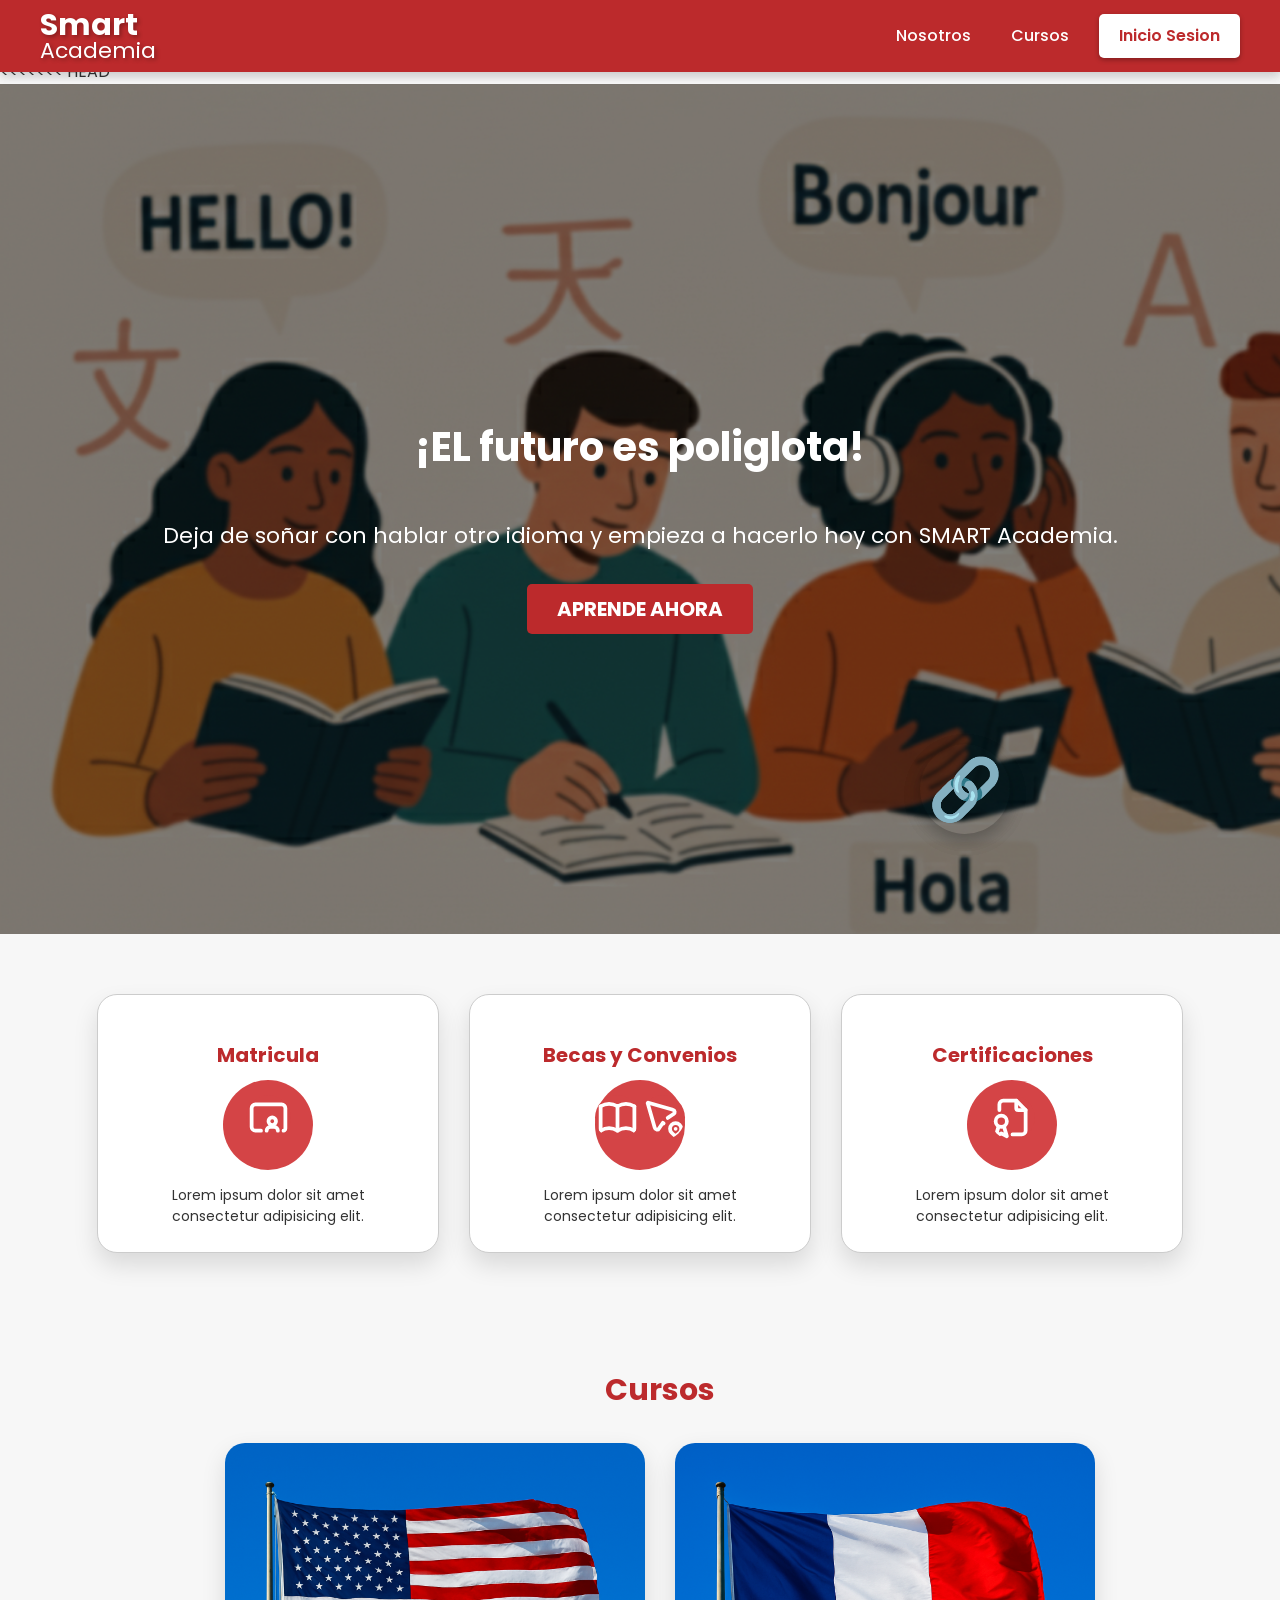
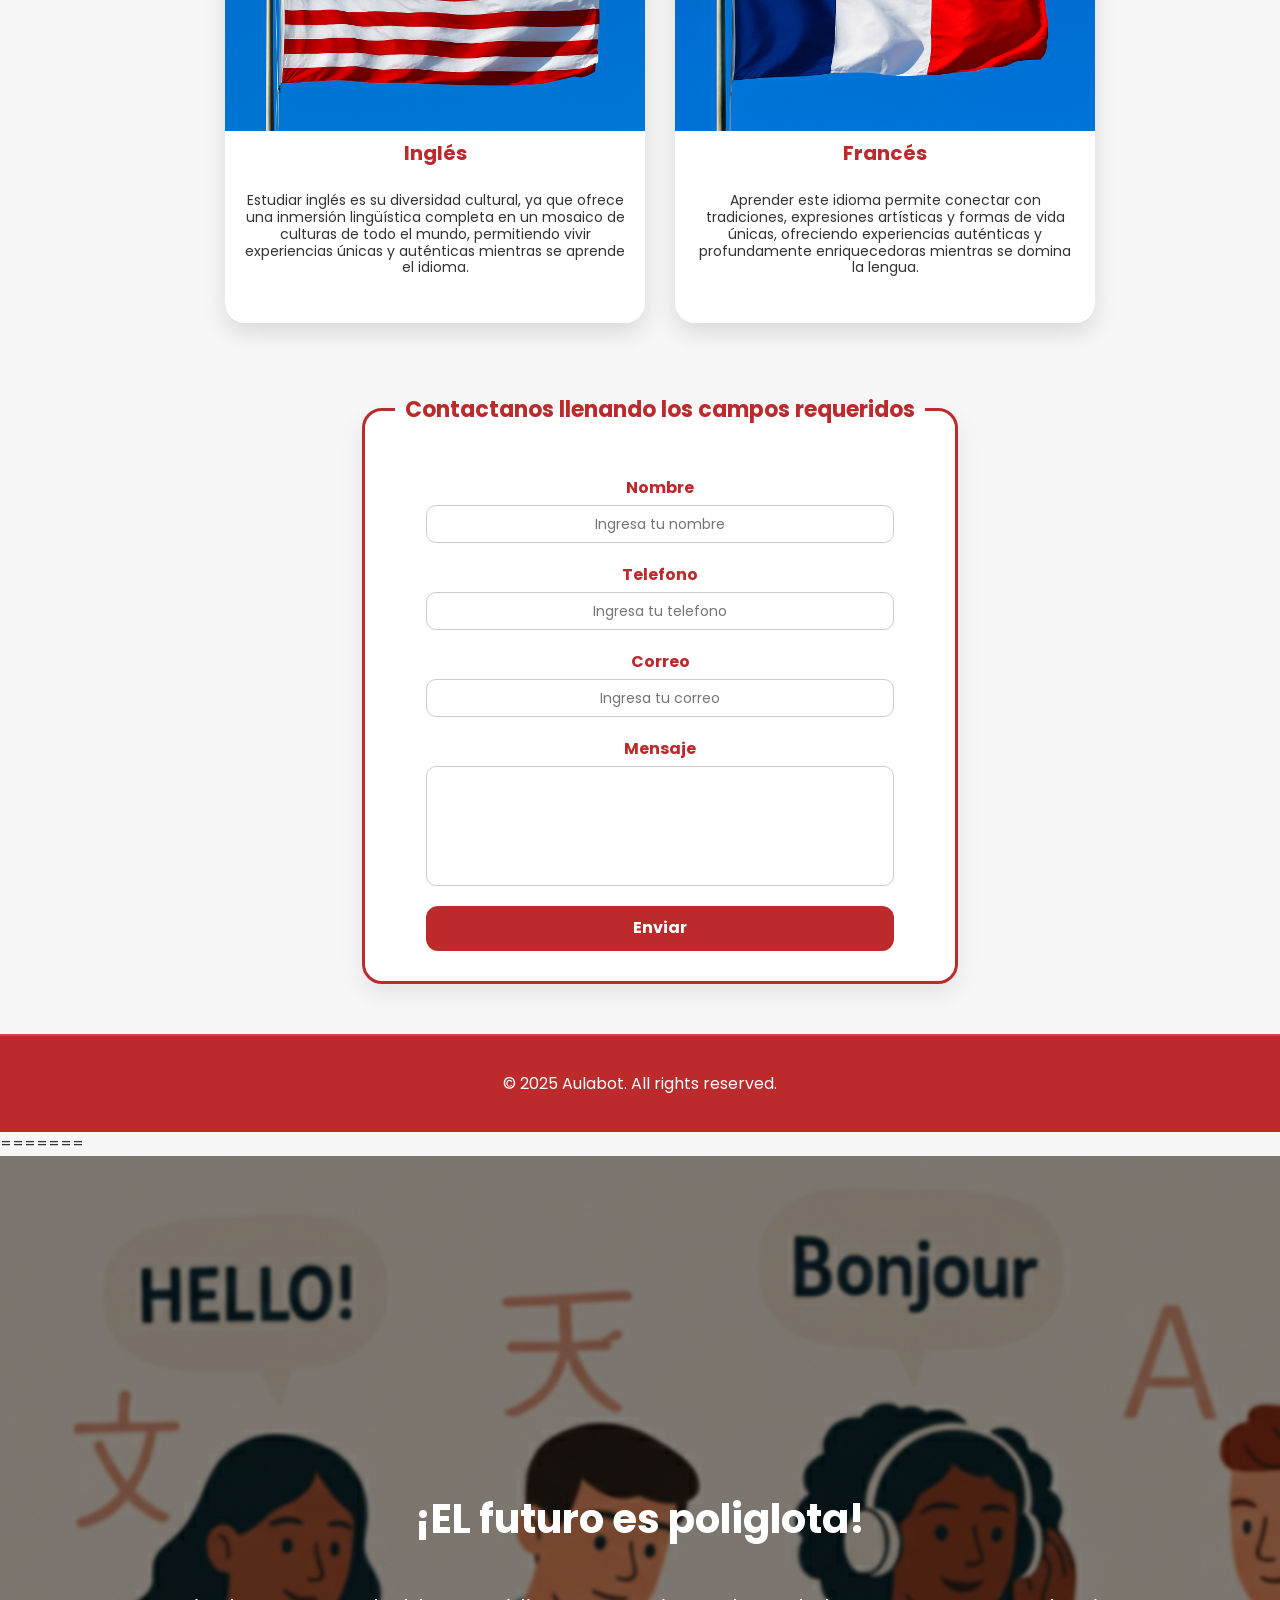
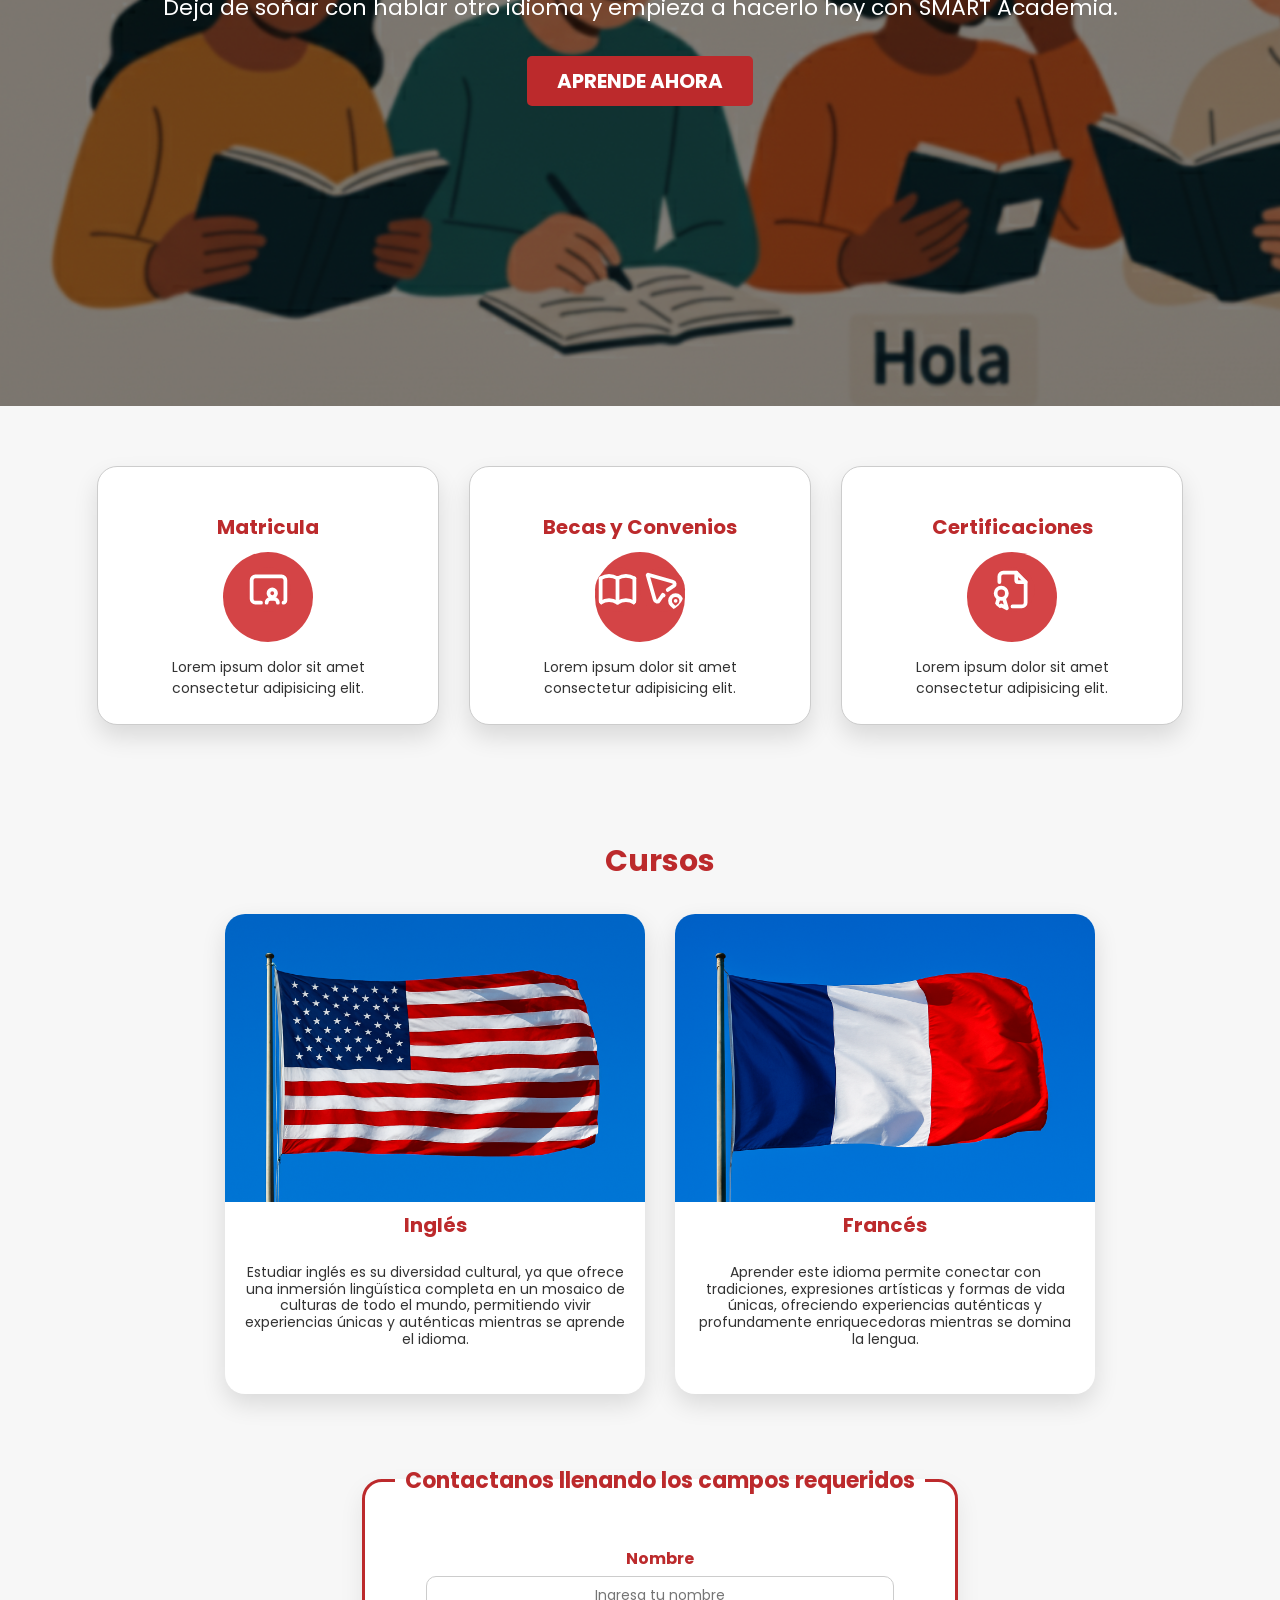
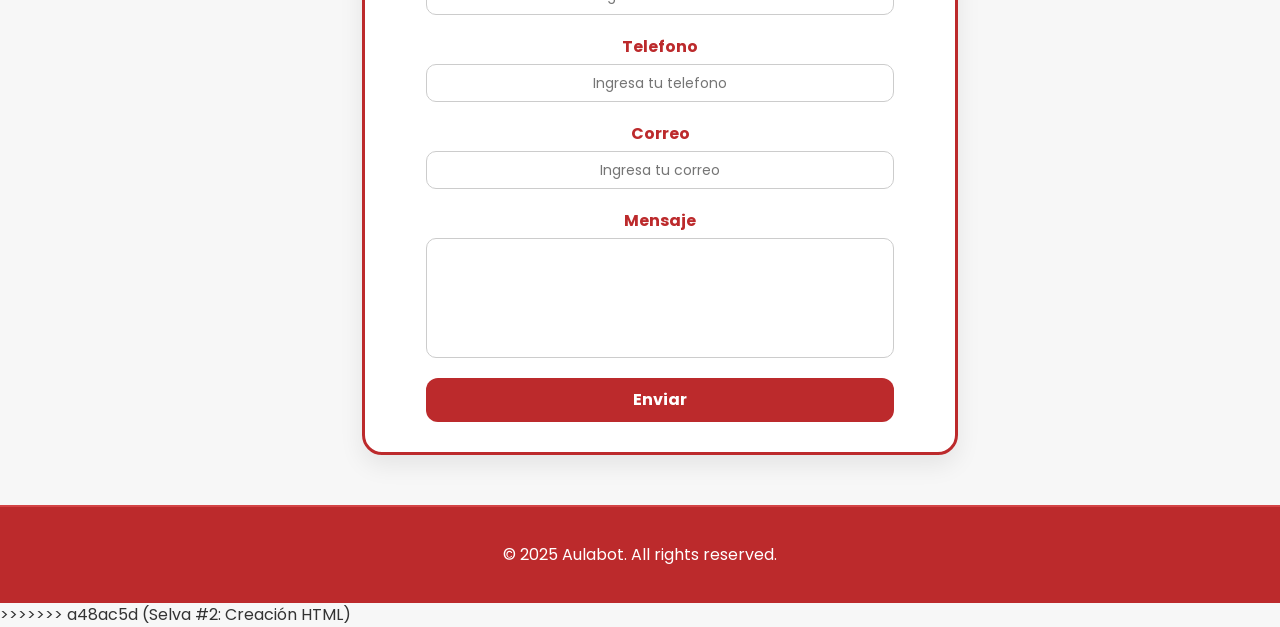
<file: html/index.html>
<<<<<<< HEAD
<!DOCTYPE html>
<html lang="es">
<head>
    <meta charset="UTF-8">
    <meta name="viewport" content="width=device-width, initial-scale=1.0">
    <title>Aulabot-SA</title>

    <link rel="preload" href="../css/normalize.css" as="style">
    <link rel="stylesheet" href="../css/normalize.css">

    <link rel="preload" href="../css/styles.css" as="style">
    <link rel="stylesheet" href="../css/styles.css">

    <link rel="icon" type="image/png" href="../imagenes/favicon.png">
</head>
<body>

    <header>
        <div class="barra-navegacion">
            <a href="../html/index.html">
                <h1>Smart <span>Academia</span></h1>
            </a>
            
            <nav>
                <a href="../html/nosotros.html">Nosotros</a>
                <a href="../html/cursos.html">Cursos</a>
                <a href="../html/inicio-sesion.html">Inicio Sesion</a>
            </nav>
        </div>
    </header>

    <main>

        <section class="hero-principal">
            <div class="contenido-hero-principal">
                <h2>¡EL futuro es poliglota!</h2>
            <p >
               Deja de soñar con hablar otro idioma y empieza a hacerlo hoy con SMART Academia. 
            </p>
            <a class="boton-principal" href="../html/inicio-sesion.html">Aprende ahora</a>
            </div>

        </section>
        <div class="servicios">
            
                <div class="servicio-card">
                    <h3>Matricula</h3>
                    <div class="icon">
                        <svg  xmlns="http://www.w3.org/2000/svg"  width="24"  height="24"  viewBox="0 0 24 24"  fill="none"  stroke="currentColor"  stroke-width="2"  stroke-linecap="round"  stroke-linejoin="round"  class="icon icon-tabler icons-tabler-outline icon-tabler-chalkboard-teacher"><path stroke="none" d="M0 0h24v24H0z" fill="none"/><path d="M8 19h-3a2 2 0 0 1 -2 -2v-10a2 2 0 0 1 2 -2h14a2 2 0 0 1 2 2v11a1 1 0 0 1 -1 1" /><path d="M12 14a2 2 0 1 0 4.001 -.001a2 2 0 0 0 -4.001 .001" /><path d="M17 19a2 2 0 0 0 -2 -2h-2a2 2 0 0 0 -2 2" /></svg>
                    </div>
                     <p>Lorem ipsum dolor sit amet consectetur adipisicing elit.</p>
                
                </div>
                
                <div class="servicio-card">
                    <h3 >Becas y Convenios</h3>
                    <div class="icon">
                        <svg  xmlns="http://www.w3.org/2000/svg"  width="24"  height="24"  viewBox="0 0 24 24"  fill="none"  stroke="currentColor"  stroke-width="2"  stroke-linecap="round"  stroke-linejoin="round"  class="icon icon-tabler icons-tabler-outline icon-tabler-book"><path stroke="none" d="M0 0h24v24H0z" fill="none"/><path d="M3 19a9 9 0 0 1 9 0a9 9 0 0 1 9 0" /><path d="M3 6a9 9 0 0 1 9 0a9 9 0 0 1 9 0" /><path d="M3 6l0 13" /><path d="M12 6l0 13" /><path d="M21 6l0 13" /></svg>
                        <svg  xmlns="http://www.w3.org/2000/svg"  width="24"  height="24"  viewBox="0 0 24 24"  fill="none"  stroke="currentColor"  stroke-width="2"  stroke-linecap="round"  stroke-linejoin="round"  class="icon icon-tabler icons-tabler-outline icon-tabler-pointer-pin"><path stroke="none" d="M0 0h24v24H0z" fill="none"/><path d="M14.778 12.222l3.113 -2.09a1.2 1.2 0 0 0 -.309 -2.228l-13.582 -3.904l3.904 13.563a1.2 1.2 0 0 0 2.228 .308l2.09 -3.093l.381 .381" /><path d="M21.121 20.121a3 3 0 1 0 -4.242 0c.418 .419 1.125 1.045 2.121 1.879c1.051 -.89 1.759 -1.516 2.121 -1.879z" /><path d="M19 18v.01" /></svg>
                    </div>
                    <p>Lorem ipsum dolor sit amet consectetur adipisicing elit.</p>
                </div>

                <div class="servicio-card">
                    <h3>Certificaciones</h3>
                    <div class="icon">
                        <svg  xmlns="http://www.w3.org/2000/svg"  width="24"  height="24"  viewBox="0 0 24 24"  fill="none"  stroke="currentColor"  stroke-width="2"  stroke-linecap="round"  stroke-linejoin="round"  class="icon icon-tabler icons-tabler-outline icon-tabler-file-certificate"><path stroke="none" d="M0 0h24v24H0z" fill="none"/><path d="M14 3v4a1 1 0 0 0 1 1h4" /><path d="M5 8v-3a2 2 0 0 1 2 -2h7l5 5v11a2 2 0 0 1 -2 2h-5" /><path d="M6 14m-3 0a3 3 0 1 0 6 0a3 3 0 1 0 -6 0" /><path d="M4.5 17l-1.5 5l3 -1.5l3 1.5l-1.5 -5" /></svg>
                    </div>    
                    <p>Lorem ipsum dolor sit amet consectetur adipisicing elit.</p>
                </div>

        </div>

        <section>
    <ul class="container">


       <section class="index-cursos">

  <h2>Cursos</h2>

  <ul class="cursos-grid">

    <!-- ===== CURSO INGLÉS ===== -->
    <li>
      <a href="../html/cursos.html" class="card">
        <img src="../imagenes/img-cursos/inglesImagen.jpg" alt="Londres">
        <div class="content">
          <h2>Inglés</h2>
          <p>
            Estudiar inglés es su diversidad cultural, ya que ofrece una inmersión lingüística completa en un mosaico de culturas de todo el mundo, permitiendo vivir experiencias únicas y auténticas mientras se aprende el idioma.
          </p>
        </div>
      </a>
    </li>

    <!-- ===== CURSO FRANCÉS ===== -->
    <li>
      <a href="../html/cursos.html" class="card">
        <img src="../imagenes/img-cursos/francesImagen.jpg" alt="París">
        <div class="content">
          <h2>Francés</h2>
          <p>
            Aprender este idioma permite conectar con tradiciones, expresiones artísticas y formas de vida únicas, ofreciendo experiencias auténticas y profundamente enriquecedoras mientras se domina la lengua.
          </p>
        </div>
      </a>
    </li>

  </ul>
</section>

        
        <form> 
            <fieldset> 

                <legend>Contactanos llenando los campos requeridos</legend>
                
                <div> 
                    <label>Nombre</label>
                    <input type="text" placeholder="Ingresa tu nombre" name="nombre" required> 
                </div>
                <div>
                    <label>Telefono</label>
                    <input type="tel" placeholder="Ingresa tu telefono" name="telefono" required>
                </div>
                <div>
                    <label>Correo</label>
                    <input type="email" placeholder="Ingresa tu correo" name="correo" required>
                </div>
                <div>
                    <label>Mensaje</label>
                    <textarea name="Cuentanos brevemente a que se debe tu solicitud"></textarea>
                </div>

                <input type="submit" value="Enviar"> 

            </fieldset>
        </form>

    </main>
    <div class="social-fab" aria-hidden="false">
        <button class="fab-main" aria-label="Redes sociales" title="Redes sociales">
        <span class="fab-icon">🔗</span>
        </button>
        <ul class="social-links" aria-hidden="true">
        <li><a href="https://www.facebook.com/" class="facebook" aria-label="Facebook">📘 Facebook</a></li>
        <li><a href="https://www.instagram.com/" class="instagram" aria-label="Instagram">📸 Instagram</a></li>
        <li><a href="https://x.com/?lang=es" class="X" aria-label="Twitter">🐦 Twitter</a></li>
        <li><a href="https://wa.me/573244595443" target="_blank" class="whatsapp" aria-label="WhatsApp">💬 WhatsApp</a></li>
        </ul>
    </div>
    <footer>
        <p> © 2025 Aulabot. All rights reserved.</p>
    </footer>

</body>

=======
<!DOCTYPE html>
<html lang="es">
<head>
    <meta charset="UTF-8">
    <meta name="viewport" content="width=device-width, initial-scale=1.0">
    <title>Aulabot-SA</title>

    <link rel="preload" href="../css/normalize.css" as="style">
    <link rel="stylesheet" href="../css/normalize.css">

    <link rel="preload" href="../css/styles.css" as="style">
    <link rel="stylesheet" href="../css/styles.css">

    <link rel="icon" type="image/png" href="../imagenes/favicon.png">
</head>
<body>

    <header>
        <div class="barra-navegacion">
            <a href="../html/index.html">
                <h1>Smart <span>Academia</span></h1>
            </a>
            
            <nav>
                <a href="../html/nosotros.html">Nosotros</a>
                <a href="../html/cursos.html">Cursos</a>
                <a href="../html/inicio-sesion.html">Inicio Sesion</a>
            </nav>
        </div>
    </header>

    <main>

        <section class="hero-principal">
            <div class="contenido-hero-principal">
                <h2>¡EL futuro es poliglota!</h2>
            <p >
               Deja de soñar con hablar otro idioma y empieza a hacerlo hoy con SMART Academia. 
            </p>
            <a class="boton-principal" href="../html/inicio-sesion.html">Aprende ahora</a>
            </div>

        </section>
        <div class="servicios">
            
                <div class="servicio-card">
                    <h3>Matricula</h3>
                    <div class="icon">
                        <svg  xmlns="http://www.w3.org/2000/svg"  width="24"  height="24"  viewBox="0 0 24 24"  fill="none"  stroke="currentColor"  stroke-width="2"  stroke-linecap="round"  stroke-linejoin="round"  class="icon icon-tabler icons-tabler-outline icon-tabler-chalkboard-teacher"><path stroke="none" d="M0 0h24v24H0z" fill="none"/><path d="M8 19h-3a2 2 0 0 1 -2 -2v-10a2 2 0 0 1 2 -2h14a2 2 0 0 1 2 2v11a1 1 0 0 1 -1 1" /><path d="M12 14a2 2 0 1 0 4.001 -.001a2 2 0 0 0 -4.001 .001" /><path d="M17 19a2 2 0 0 0 -2 -2h-2a2 2 0 0 0 -2 2" /></svg>
                    </div>
                     <p>Lorem ipsum dolor sit amet consectetur adipisicing elit.</p>
                
                </div>
                
                <div class="servicio-card">
                    <h3 >Becas y Convenios</h3>
                    <div class="icon">
                        <svg  xmlns="http://www.w3.org/2000/svg"  width="24"  height="24"  viewBox="0 0 24 24"  fill="none"  stroke="currentColor"  stroke-width="2"  stroke-linecap="round"  stroke-linejoin="round"  class="icon icon-tabler icons-tabler-outline icon-tabler-book"><path stroke="none" d="M0 0h24v24H0z" fill="none"/><path d="M3 19a9 9 0 0 1 9 0a9 9 0 0 1 9 0" /><path d="M3 6a9 9 0 0 1 9 0a9 9 0 0 1 9 0" /><path d="M3 6l0 13" /><path d="M12 6l0 13" /><path d="M21 6l0 13" /></svg>
                        <svg  xmlns="http://www.w3.org/2000/svg"  width="24"  height="24"  viewBox="0 0 24 24"  fill="none"  stroke="currentColor"  stroke-width="2"  stroke-linecap="round"  stroke-linejoin="round"  class="icon icon-tabler icons-tabler-outline icon-tabler-pointer-pin"><path stroke="none" d="M0 0h24v24H0z" fill="none"/><path d="M14.778 12.222l3.113 -2.09a1.2 1.2 0 0 0 -.309 -2.228l-13.582 -3.904l3.904 13.563a1.2 1.2 0 0 0 2.228 .308l2.09 -3.093l.381 .381" /><path d="M21.121 20.121a3 3 0 1 0 -4.242 0c.418 .419 1.125 1.045 2.121 1.879c1.051 -.89 1.759 -1.516 2.121 -1.879z" /><path d="M19 18v.01" /></svg>
                    </div>
                    <p>Lorem ipsum dolor sit amet consectetur adipisicing elit.</p>
                </div>

                <div class="servicio-card">
                    <h3>Certificaciones</h3>
                    <div class="icon">
                        <svg  xmlns="http://www.w3.org/2000/svg"  width="24"  height="24"  viewBox="0 0 24 24"  fill="none"  stroke="currentColor"  stroke-width="2"  stroke-linecap="round"  stroke-linejoin="round"  class="icon icon-tabler icons-tabler-outline icon-tabler-file-certificate"><path stroke="none" d="M0 0h24v24H0z" fill="none"/><path d="M14 3v4a1 1 0 0 0 1 1h4" /><path d="M5 8v-3a2 2 0 0 1 2 -2h7l5 5v11a2 2 0 0 1 -2 2h-5" /><path d="M6 14m-3 0a3 3 0 1 0 6 0a3 3 0 1 0 -6 0" /><path d="M4.5 17l-1.5 5l3 -1.5l3 1.5l-1.5 -5" /></svg>
                    </div>    
                    <p>Lorem ipsum dolor sit amet consectetur adipisicing elit.</p>
                </div>

        </div>

        <section>
    <ul class="container">


       <section class="index-cursos">

  <h2>Cursos</h2>

  <ul class="cursos-grid">

    <!-- ===== CURSO INGLÉS ===== -->
    <li>
      <a href="../html/cursos.html" class="card">
        <img src="../imagenes/img-cursos/inglesImagen.jpg" alt="Londres">
        <div class="content">
          <h2>Inglés</h2>
          <p>
            Estudiar inglés es su diversidad cultural, ya que ofrece una inmersión lingüística completa en un mosaico de culturas de todo el mundo, permitiendo vivir experiencias únicas y auténticas mientras se aprende el idioma.
          </p>
        </div>
      </a>
    </li>

    <!-- ===== CURSO FRANCÉS ===== -->
    <li>
      <a href="../html/cursos.html" class="card">
        <img src="../imagenes/img-cursos/francesImagen.jpg" alt="París">
        <div class="content">
          <h2>Francés</h2>
          <p>
            Aprender este idioma permite conectar con tradiciones, expresiones artísticas y formas de vida únicas, ofreciendo experiencias auténticas y profundamente enriquecedoras mientras se domina la lengua.
          </p>
        </div>
      </a>
    </li>

  </ul>
</section>

        
        <form> 
            <fieldset> 

                <legend>Contactanos llenando los campos requeridos</legend>
                
                <div> 
                    <label>Nombre</label>
                    <input type="text" placeholder="Ingresa tu nombre" name="nombre" required> 
                </div>
                <div>
                    <label>Telefono</label>
                    <input type="tel" placeholder="Ingresa tu telefono" name="telefono" required>
                </div>
                <div>
                    <label>Correo</label>
                    <input type="email" placeholder="Ingresa tu correo" name="correo" required>
                </div>
                <div>
                    <label>Mensaje</label>
                    <textarea name="Cuentanos brevemente a que se debe tu solicitud"></textarea>
                </div>

                <input type="submit" value="Enviar"> 

            </fieldset>
        </form>

    </main>
    <div class="social-fab" aria-hidden="false">
        <button class="fab-main" aria-label="Redes sociales" title="Redes sociales">
        <span class="fab-icon">🔗</span>
        </button>
        <ul class="social-links" aria-hidden="true">
        <li><a href="https://www.facebook.com/" class="facebook" aria-label="Facebook">📘 Facebook</a></li>
        <li><a href="https://www.instagram.com/" class="instagram" aria-label="Instagram">📸 Instagram</a></li>
        <li><a href="https://x.com/?lang=es" class="X" aria-label="Twitter">🐦 Twitter</a></li>
        <li><a href="https://wa.me/573244595443" target="_blank" class="whatsapp" aria-label="WhatsApp">💬 WhatsApp</a></li>
        </ul>
    </div>
    <footer>
        <p> © 2025 Aulabot. All rights reserved.</p>
    </footer>

</body>

>>>>>>> a48ac5d (Selva #2: Creación HTML)
</html>
</file>
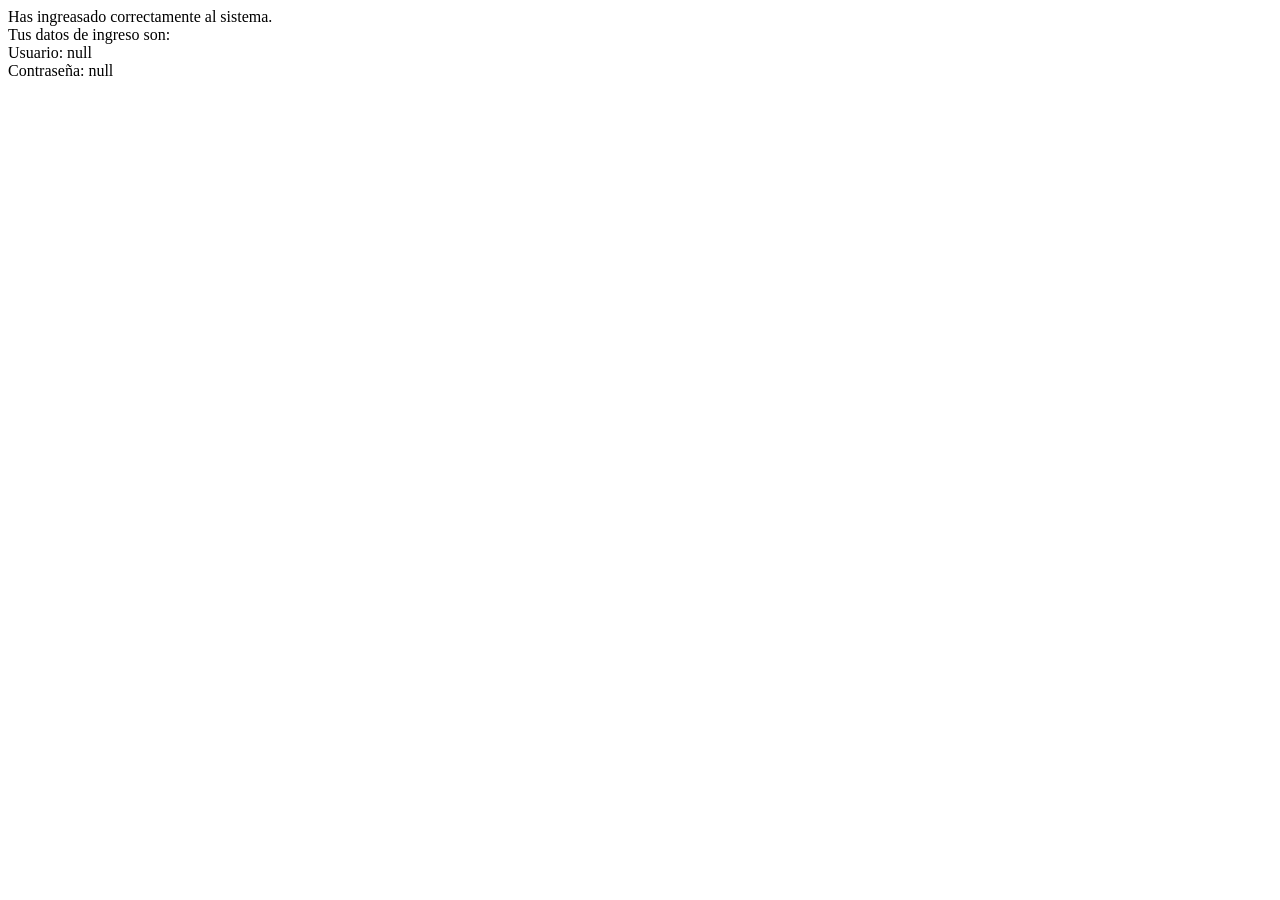
<file: logicaProyecto.html>
<!DOCTYPE html>
<html lang="en">

<head>
    <meta charset="UTF-8">
    <meta name="viewport" content="width=, initial-scale=1.0">
    <title>Proyecto Integrador Fase I</title>
</head>

<body>
    <script src="logicaProyecto.js"></script>
</body>

</html>
</file>
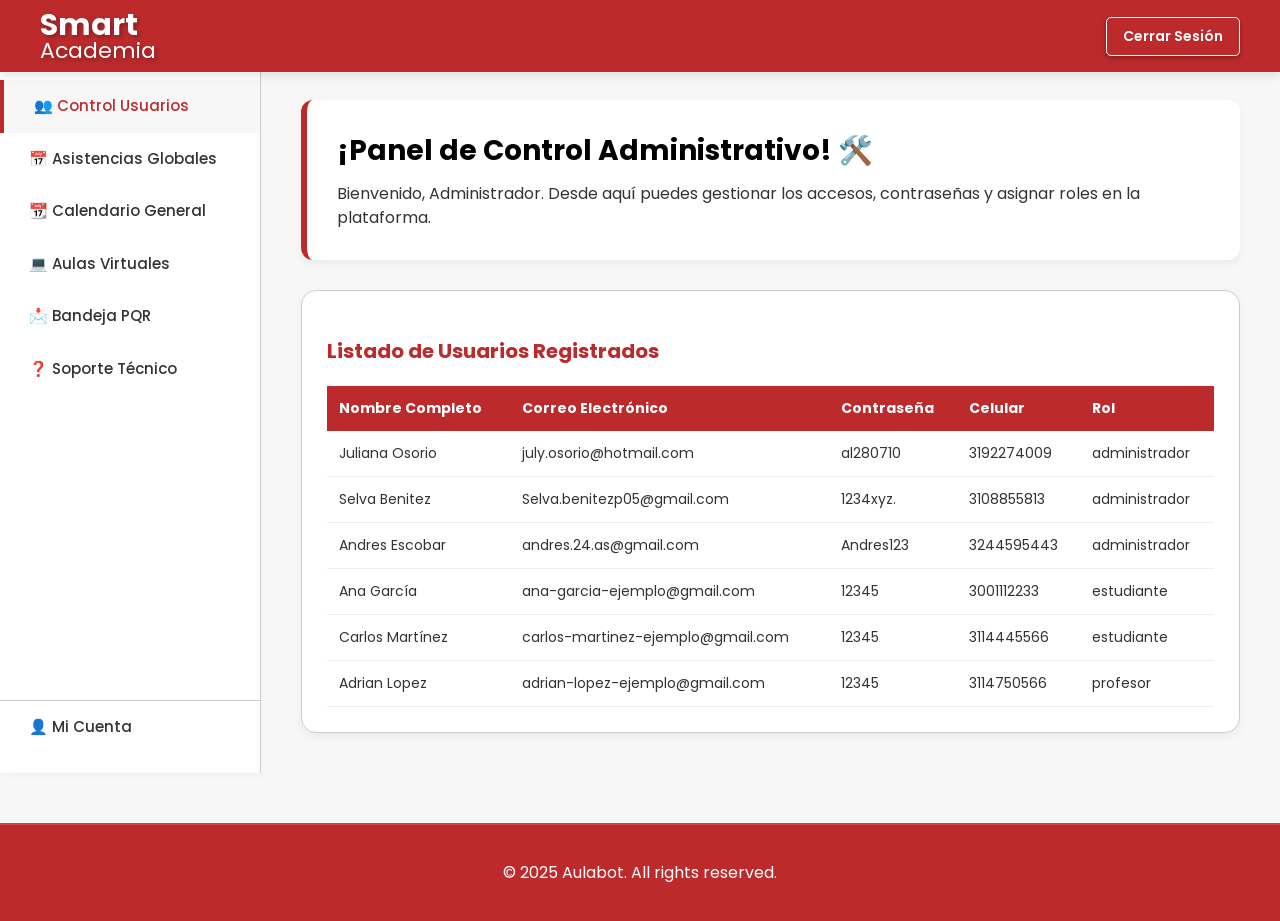
<file: html/bienvenida-admin.html>
<!DOCTYPE html>
<html lang="es">
<head>
    <meta charset="UTF-8">
    <meta name="viewport" content="width=device-width, initial-scale=1.0">
    <title>Panel Administrador - Smart Academia</title>
    <link rel="stylesheet" href="../css/normalize.css">
    <link rel="stylesheet" href="../css/styles.css">
    <link rel="icon" type="image/png" href="../imagenes/img-index/Icono.jpg">
</head>
<body class="dashboard-body">

    <header>
        <div class="barra-navegacion">
            <a href="../html/index.html">
                <h1>Smart <span>Academia</span></h1>
            </a>
            <nav>
                <a href="../html/inicio-sesion.html" class="btn-cerrar-sesion">Cerrar Sesión</a>
            </nav>
        </div>
    </header>

    <div class="dashboard-layout">
        <aside class="sidebar">
            <ul class="sidebar-menu">
                <li><a href="#usuarios" class="activo">👥 Control Usuarios</a></li>
                <li><a href="#asistencias">📅 Asistencias Globales</a></li>
                <li><a href="#calendario">📆 Calendario General</a></li>
                <li><a href="#reuniones">💻 Aulas Virtuales</a></li>
                <li><a href="#pqr">📩 Bandeja PQR</a></li>
                <li><a href="#ayuda">❓ Soporte Técnico</a></li>
                <li class="menu-cuenta"><a href="#cuenta">👤 Mi Cuenta</a></li>
            </ul>
        </aside>

        <main class="dashboard-content">
            <div class="bienvenida-contenedor">
                <h2>¡Panel de Control Administrativo! 🛠️</h2>
                <p>Bienvenido, Administrador. Desde aquí puedes gestionar los accesos, contraseñas y asignar roles en la plataforma.</p>
            </div>

            <section class="admin-table-container" style="background: #ffffff; padding: 2.5rem; border-radius: 15px; box-shadow: var(--sombra-card); border: 1px solid var(--color-borde); overflow-x: auto;">
                <h3 style="font-size: 2rem; color: var(--color-primario); margin-bottom: 2rem;">Listado de Usuarios Registrados</h3>
                
                <table style="width: 100%; border-collapse: collapse; font-size: 1.4rem; text-align: left;">
                    <thead>
                        <tr style="background-color: var(--color-primario); color: white;">
                            <th style="padding: 1.2rem;">Nombre Completo</th>
                            <th style="padding: 1.2rem;">Correo Electrónico</th>
                            <th style="padding: 1.2rem;">Contraseña</th>
                            <th style="padding: 1.2rem;">Celular</th>
                            <th style="padding: 1.2rem;">Rol</th>
                        </tr>
                    </thead>
                    <tbody id="tabla-usuarios-body">
                        </tbody>
                </table>
            </section>
        </main>
    </div>

    <footer>
        <p>© 2025 Aulabot. All rights reserved.</p>
    </footer>
</body>
<script src="../logica-proyecto.js"></script>
</html>
</file>
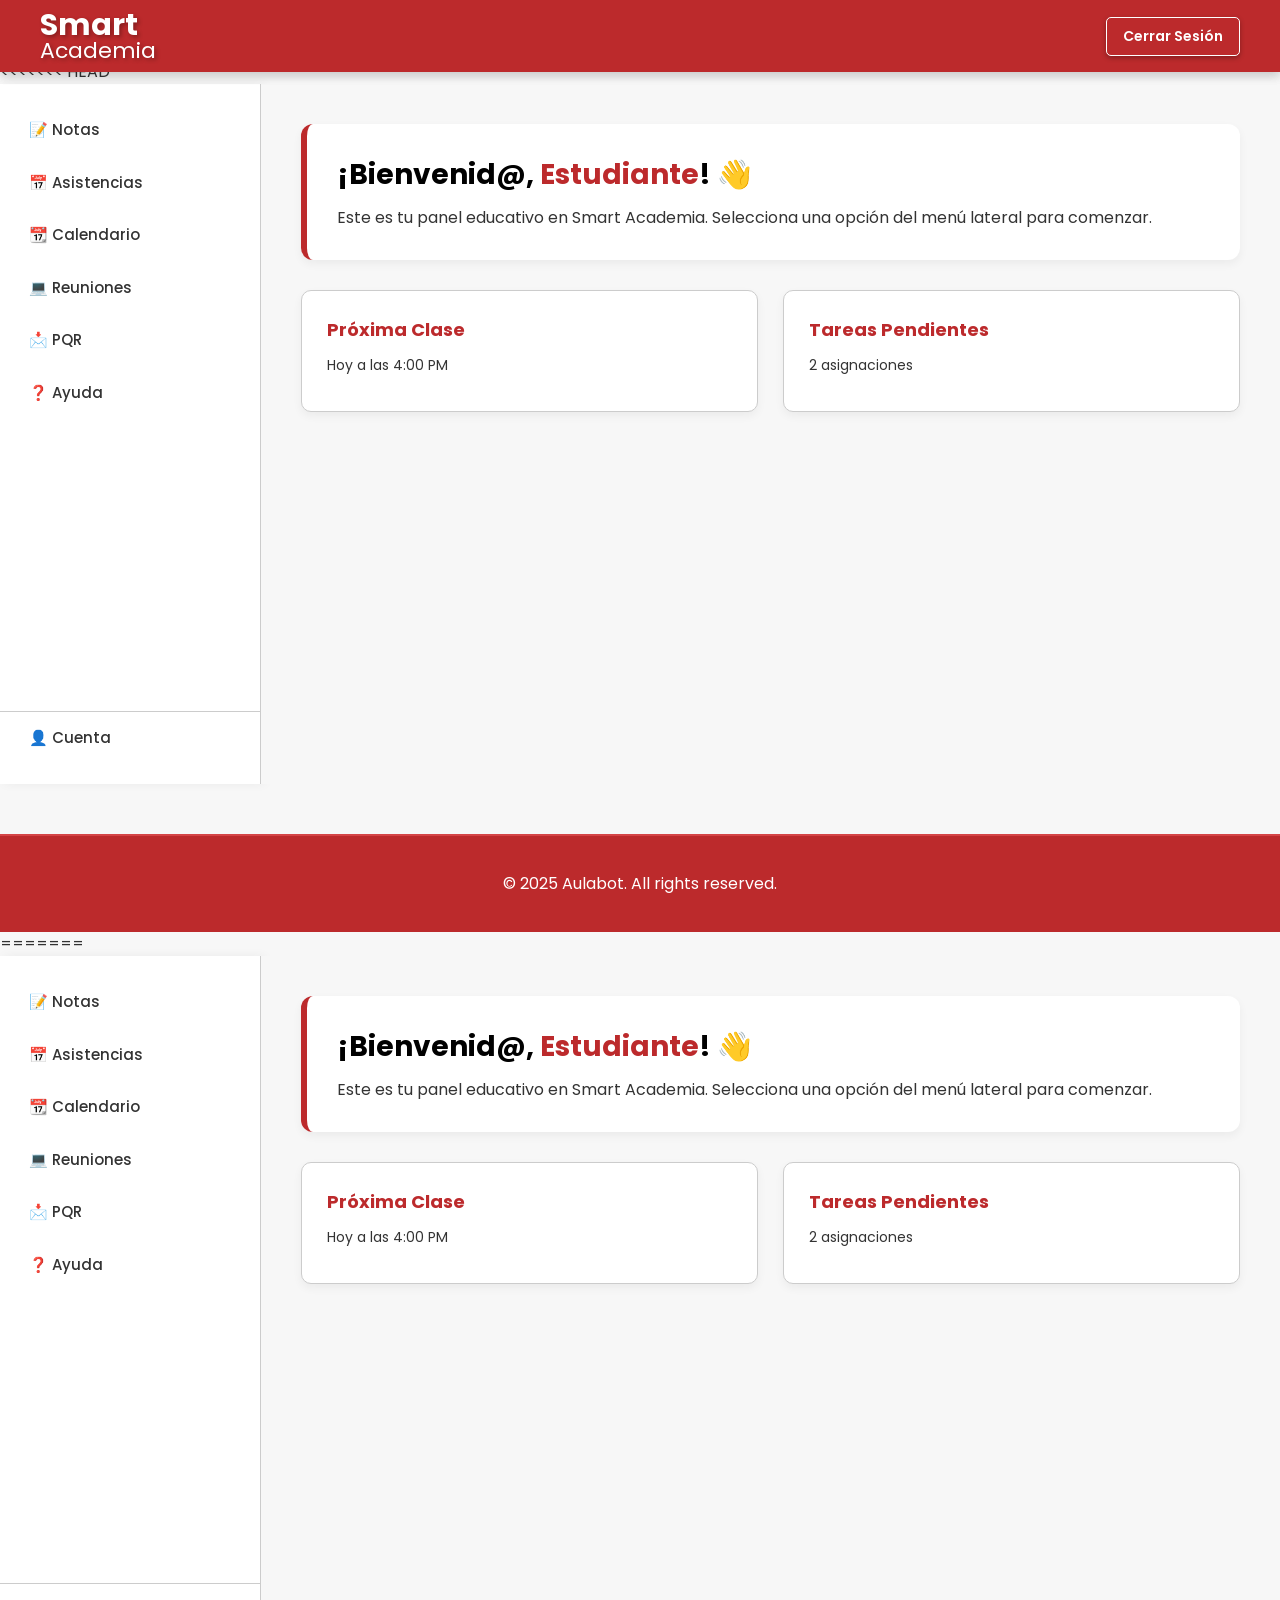
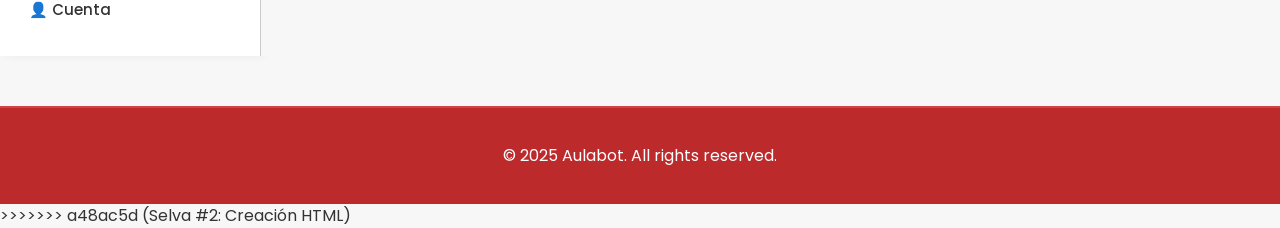
<file: html/bienvenida-estudiante.html>
<<<<<<< HEAD
<!DOCTYPE html>
<html lang="es">
<head>
    <meta charset="UTF-8">
    <meta name="viewport" content="width=device-width, initial-scale=1.0">
    <title>Panel de Control - Smart Academia</title>

    <link rel="preload" href="../css/normalize.css" as="style">
    <link rel="stylesheet" href="../css/normalize.css">

    <link rel="preload" href="../css/styles.css" as="style">
    <link rel="stylesheet" href="../css/styles.css">

    <link rel="icon" type="image/png" href="../imagenes/img-index/Icono.jpg">
</head>
<body class="dashboard-body">

     <header>
        <div class="barra-navegacion">
            <a href="../html/index.html">
                <h1>Smart <span>Academia</span></h1>
            </a>
            <nav>
                <a href="../html/inicio-sesion.html" class="btn-cerrar-sesion">Cerrar Sesión</a>
            </nav>
        </div>
    </header>

    <div class="dashboard-layout">
        <aside class="sidebar">
            <ul class="sidebar-menu">
                <li><a href="#notas">📝 Notas</a></li>
                <li><a href="#asistencias">📅 Asistencias</a></li>
                <li><a href="#calendario">📆 Calendario</a></li>
                <li><a href="#reuniones">💻 Reuniones</a></li>
                <li><a href="#pqr">📩 PQR</a></li>
                <li><a href="#ayuda">❓ Ayuda</a></li>
                <li class="menu-cuenta"><a href="#cuenta">👤 Cuenta</a></li>
            </ul>
        </aside>

        <main class="dashboard-content">
            <div class="bienvenida-contenedor">
                <h2>¡Bienvenid@, <span id="nombre-usuario">Estudiante</span>! 👋</h2>
                <p>Este es tu panel educativo en Smart Academia. Selecciona una opción del menú lateral para comenzar.</p>
            </div>

            <section class="dashboard-cards-grid">
                <div class="tarjeta-resumen">
                    <h3>Próxima Clase</h3>
                    <p>Hoy a las 4:00 PM</p>
                </div>
                <div class="tarjeta-resumen">
                    <h3>Tareas Pendientes</h3>
                    <p>2 asignaciones</p>
                </div>
            </section>
        </main>
    </div>

     <footer>
        <p> © 2025 Aulabot. All rights reserved.</p>
    </footer>

</body>
  <script src="../logica-proyecto.js"></script>
=======
<!DOCTYPE html>
<html lang="es">
<head>
    <meta charset="UTF-8">
    <meta name="viewport" content="width=device-width, initial-scale=1.0">
    <title>Panel de Control - Smart Academia</title>

    <link rel="preload" href="../css/normalize.css" as="style">
    <link rel="stylesheet" href="../css/normalize.css">

    <link rel="preload" href="../css/styles.css" as="style">
    <link rel="stylesheet" href="../css/styles.css">

    <link rel="icon" type="image/png" href="../imagenes/img-index/Icono.jpg">
</head>
<body class="dashboard-body">

     <header>
        <div class="barra-navegacion">
            <a href="../html/index.html">
                <h1>Smart <span>Academia</span></h1>
            </a>
            <nav>
                <a href="../html/inicio-sesion.html" class="btn-cerrar-sesion">Cerrar Sesión</a>
            </nav>
        </div>
    </header>

    <div class="dashboard-layout">
        <aside class="sidebar">
            <ul class="sidebar-menu">
                <li><a href="#notas">📝 Notas</a></li>
                <li><a href="#asistencias">📅 Asistencias</a></li>
                <li><a href="#calendario">📆 Calendario</a></li>
                <li><a href="#reuniones">💻 Reuniones</a></li>
                <li><a href="#pqr">📩 PQR</a></li>
                <li><a href="#ayuda">❓ Ayuda</a></li>
                <li class="menu-cuenta"><a href="#cuenta">👤 Cuenta</a></li>
            </ul>
        </aside>

        <main class="dashboard-content">
            <div class="bienvenida-contenedor">
                <h2>¡Bienvenid@, <span id="nombre-usuario">Estudiante</span>! 👋</h2>
                <p>Este es tu panel educativo en Smart Academia. Selecciona una opción del menú lateral para comenzar.</p>
            </div>

            <section class="dashboard-cards-grid">
                <div class="tarjeta-resumen">
                    <h3>Próxima Clase</h3>
                    <p>Hoy a las 4:00 PM</p>
                </div>
                <div class="tarjeta-resumen">
                    <h3>Tareas Pendientes</h3>
                    <p>2 asignaciones</p>
                </div>
            </section>
        </main>
    </div>

     <footer>
        <p> © 2025 Aulabot. All rights reserved.</p>
    </footer>

</body>
  <script src="../logica-proyecto.js"></script>
>>>>>>> a48ac5d (Selva #2: Creación HTML)
</html>
</file>
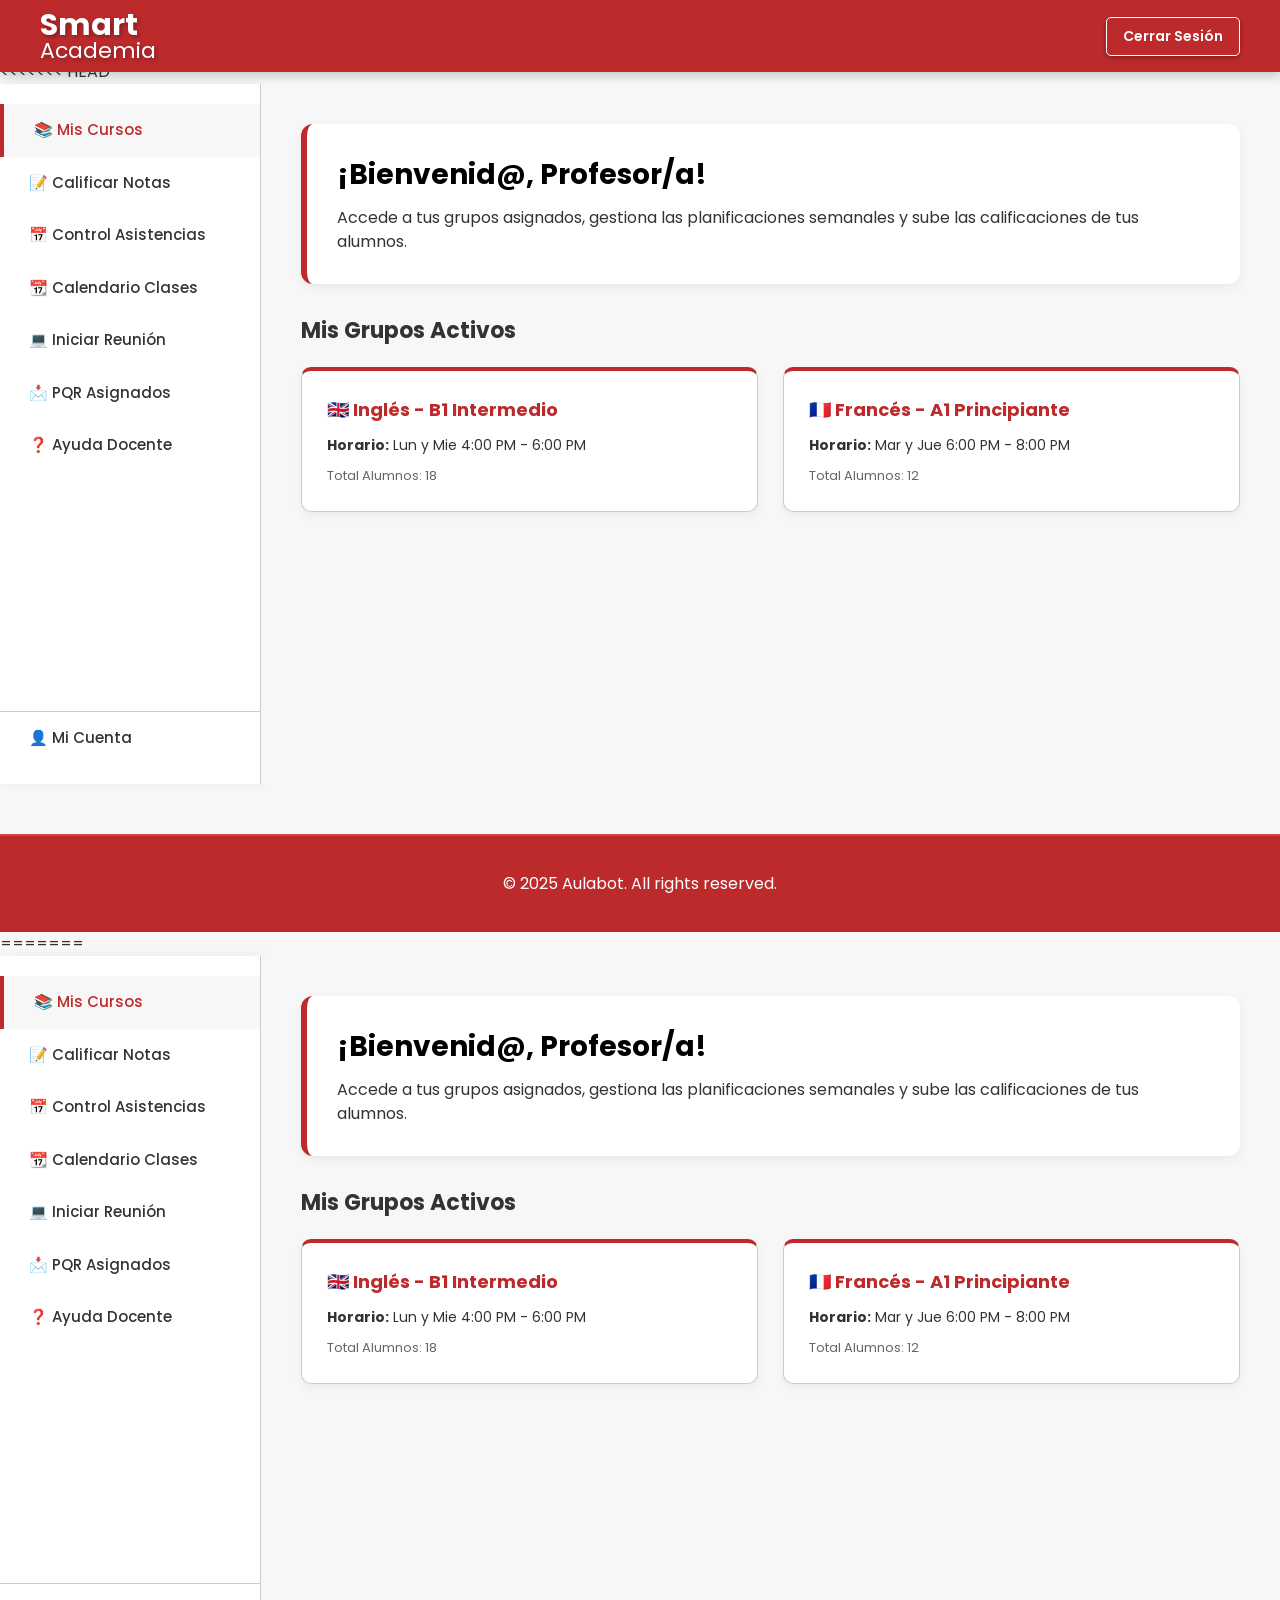
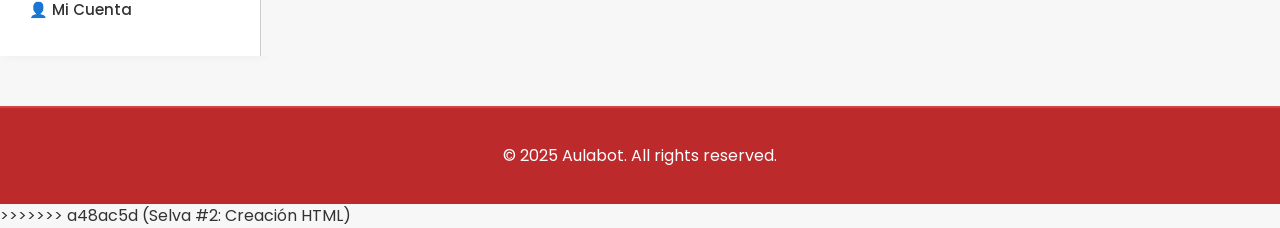
<file: html/bienvenida-profesor.html>
<<<<<<< HEAD
<!DOCTYPE html>
<html lang="es">
<head>
    <meta charset="UTF-8">
    <meta name="viewport" content="width=device-width, initial-scale=1.0">
    <title>Panel Profesor - Smart Academia</title>
    <link rel="stylesheet" href="../css/normalize.css">
    <link rel="stylesheet" href="../css/styles.css">
    <link rel="icon" type="image/png" href="../imagenes/img-index/Icono.jpg">
</head>
<body class="dashboard-body">

    <header>
        <div class="barra-navegacion">
            <a href="../html/index.html">
                <h1>Smart <span>Academia</span></h1>
            </a>
            <nav>
                <a href="../html/inicio-sesion.html" class="btn-cerrar-sesion">Cerrar Sesión</a>
            </nav>
        </div>
    </header>

    <div class="dashboard-layout">
        <aside class="sidebar">
            <ul class="sidebar-menu">
                <li><a href="#cursos" class="activo">📚 Mis Cursos</a></li>
                <li><a href="#notas">📝 Calificar Notas</a></li>
                <li><a href="#asistencias">📅 Control Asistencias</a></li>
                <li><a href="#calendario">📆 Calendario Clases</a></li>
                <li><a href="#reuniones">💻 Iniciar Reunión</a></li>
                <li><a href="#pqr">📩 PQR Asignados</a></li>
                <li><a href="#ayuda">❓ Ayuda Docente</a></li>
                <li class="menu-cuenta"><a href="#cuenta">👤 Mi Cuenta</a></li>
            </ul>
        </aside>

        <main class="dashboard-content">
            <div class="bienvenida-contenedor">
                <h2>¡Bienvenid@, Profesor/a! </h2>
                <p>Accede a tus grupos asignados, gestiona las planificaciones semanales y sube las calificaciones de tus alumnos.</p>
            </div>

            <h3 style="font-size: 2.2rem; margin-bottom: 2rem; color: var(--color-texto);">Mis Grupos Activos</h3>
            <section class="dashboard-cards-grid">
                <div class="tarjeta-resumen" style="border-top: 4px solid var(--color-primario);">
                    <h3>🇬🇧 Inglés - B1 Intermedio</h3>
                    <p><strong>Horario:</strong> Lun y Mie 4:00 PM - 6:00 PM</p>
                    <span style="font-size: 1.3rem; color: #666;">Total Alumnos: 18</span>
                </div>
                <div class="tarjeta-resumen" style="border-top: 4px solid var(--color-primario);">
                    <h3>🇫🇷 Francés - A1 Principiante</h3>
                    <p><strong>Horario:</strong> Mar y Jue 6:00 PM - 8:00 PM</p>
                    <span style="font-size: 1.3rem; color: #666;">Total Alumnos: 12</span>
                </div>
            </section>
        </main>
    </div>

    <footer>
        <p>© 2025 Aulabot. All rights reserved.</p>
    </footer>
</body>
<script src="../logica-proyecto.js"></script>
=======
<!DOCTYPE html>
<html lang="es">
<head>
    <meta charset="UTF-8">
    <meta name="viewport" content="width=device-width, initial-scale=1.0">
    <title>Panel Profesor - Smart Academia</title>
    <link rel="stylesheet" href="../css/normalize.css">
    <link rel="stylesheet" href="../css/styles.css">
    <link rel="icon" type="image/png" href="../imagenes/img-index/Icono.jpg">
</head>
<body class="dashboard-body">

    <header>
        <div class="barra-navegacion">
            <a href="../html/index.html">
                <h1>Smart <span>Academia</span></h1>
            </a>
            <nav>
                <a href="../html/inicio-sesion.html" class="btn-cerrar-sesion">Cerrar Sesión</a>
            </nav>
        </div>
    </header>

    <div class="dashboard-layout">
        <aside class="sidebar">
            <ul class="sidebar-menu">
                <li><a href="#cursos" class="activo">📚 Mis Cursos</a></li>
                <li><a href="#notas">📝 Calificar Notas</a></li>
                <li><a href="#asistencias">📅 Control Asistencias</a></li>
                <li><a href="#calendario">📆 Calendario Clases</a></li>
                <li><a href="#reuniones">💻 Iniciar Reunión</a></li>
                <li><a href="#pqr">📩 PQR Asignados</a></li>
                <li><a href="#ayuda">❓ Ayuda Docente</a></li>
                <li class="menu-cuenta"><a href="#cuenta">👤 Mi Cuenta</a></li>
            </ul>
        </aside>

        <main class="dashboard-content">
            <div class="bienvenida-contenedor">
                <h2>¡Bienvenid@, Profesor/a! </h2>
                <p>Accede a tus grupos asignados, gestiona las planificaciones semanales y sube las calificaciones de tus alumnos.</p>
            </div>

            <h3 style="font-size: 2.2rem; margin-bottom: 2rem; color: var(--color-texto);">Mis Grupos Activos</h3>
            <section class="dashboard-cards-grid">
                <div class="tarjeta-resumen" style="border-top: 4px solid var(--color-primario);">
                    <h3>🇬🇧 Inglés - B1 Intermedio</h3>
                    <p><strong>Horario:</strong> Lun y Mie 4:00 PM - 6:00 PM</p>
                    <span style="font-size: 1.3rem; color: #666;">Total Alumnos: 18</span>
                </div>
                <div class="tarjeta-resumen" style="border-top: 4px solid var(--color-primario);">
                    <h3>🇫🇷 Francés - A1 Principiante</h3>
                    <p><strong>Horario:</strong> Mar y Jue 6:00 PM - 8:00 PM</p>
                    <span style="font-size: 1.3rem; color: #666;">Total Alumnos: 12</span>
                </div>
            </section>
        </main>
    </div>

    <footer>
        <p>© 2025 Aulabot. All rights reserved.</p>
    </footer>
</body>
<script src="../logica-proyecto.js"></script>
>>>>>>> a48ac5d (Selva #2: Creación HTML)
</html>
</file>
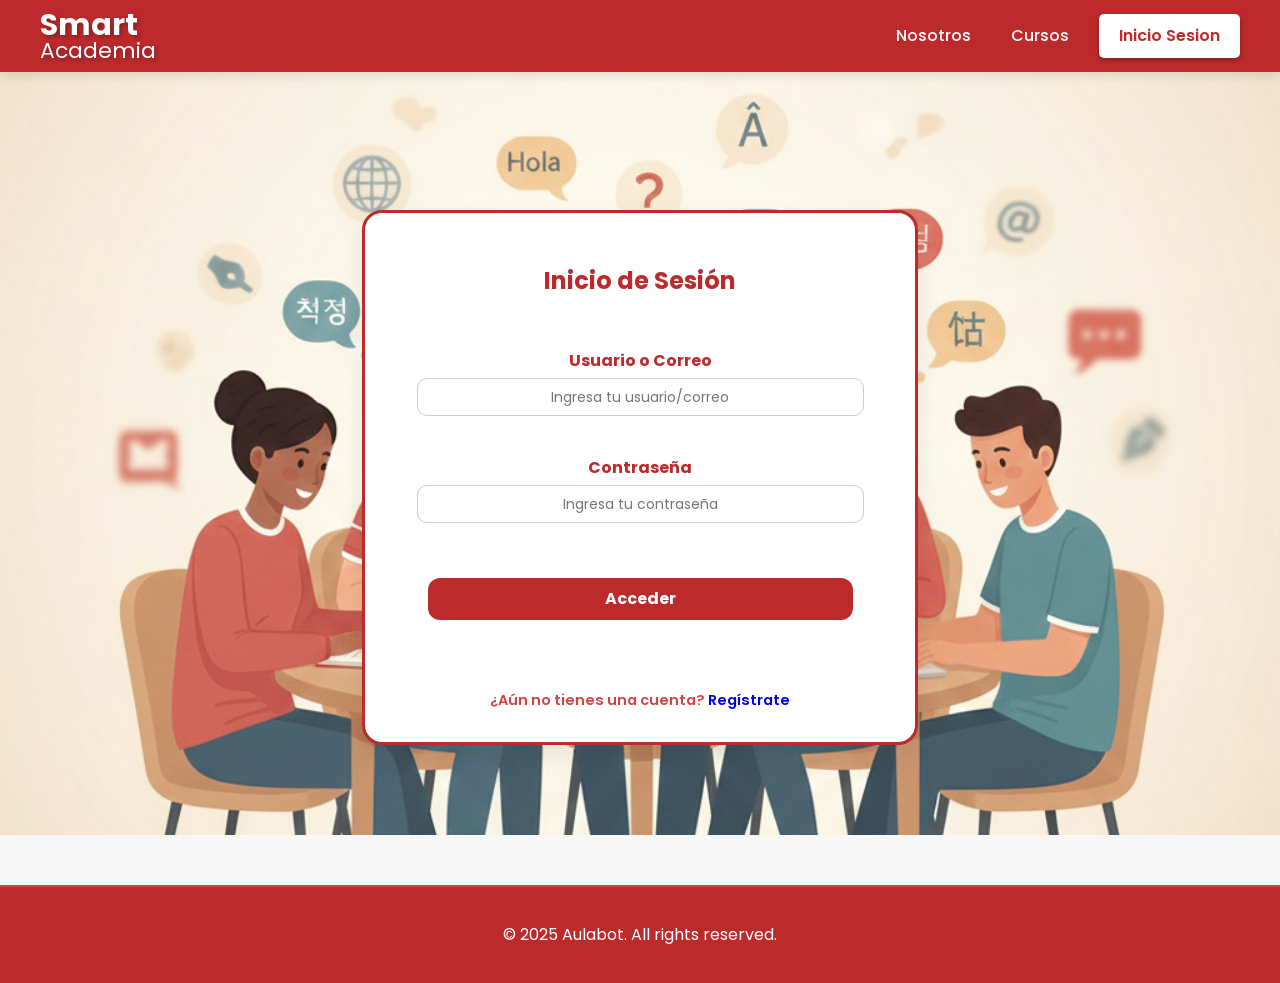
<file: html/bienvenida.html>
<!DOCTYPE html>
<html lang="en">

<head>
    <meta charset="UTF-8">
    <meta name="viewport" content="width=, initial-scale=1.0">
    <title>Bienvenida - Smart Academia</title>

    <link rel="preload" href="../css/normalize.css" as="style">
    <link rel="stylesheet" href="../css/normalize.css">

    <link rel="preload" href="../css/styles.css" as="style">
    <link rel="stylesheet" href="../css/styles.css">

    <link rel="icon" type="image/png" href="../imagenes/favicon.png">
</head>

<body>

    <header>
        <div class="barra-navegacion">
            <a href="">
                <h1>Smart <span>Academia</span></h1>
            </a>
            <nav>
                <a href="">Nosotros</a>
                <a href="">Cursos</a>
                <a href="inicio-sesion.html">Inicio Sesion</a>
            </nav>
        </div>
    </header>

    <main class="registro-page">
        <div class="form-container">
            <h2 id="bienvenida">Bienvenido</h2>
        </div>
    </main>

    <footer>
        <p> © 2025 Aulabot. All rights reserved.</p>
    </footer>

    <!-- JS -->
    <script src="../logica-proyecto.js"></script>

</body>
</html>
</file>
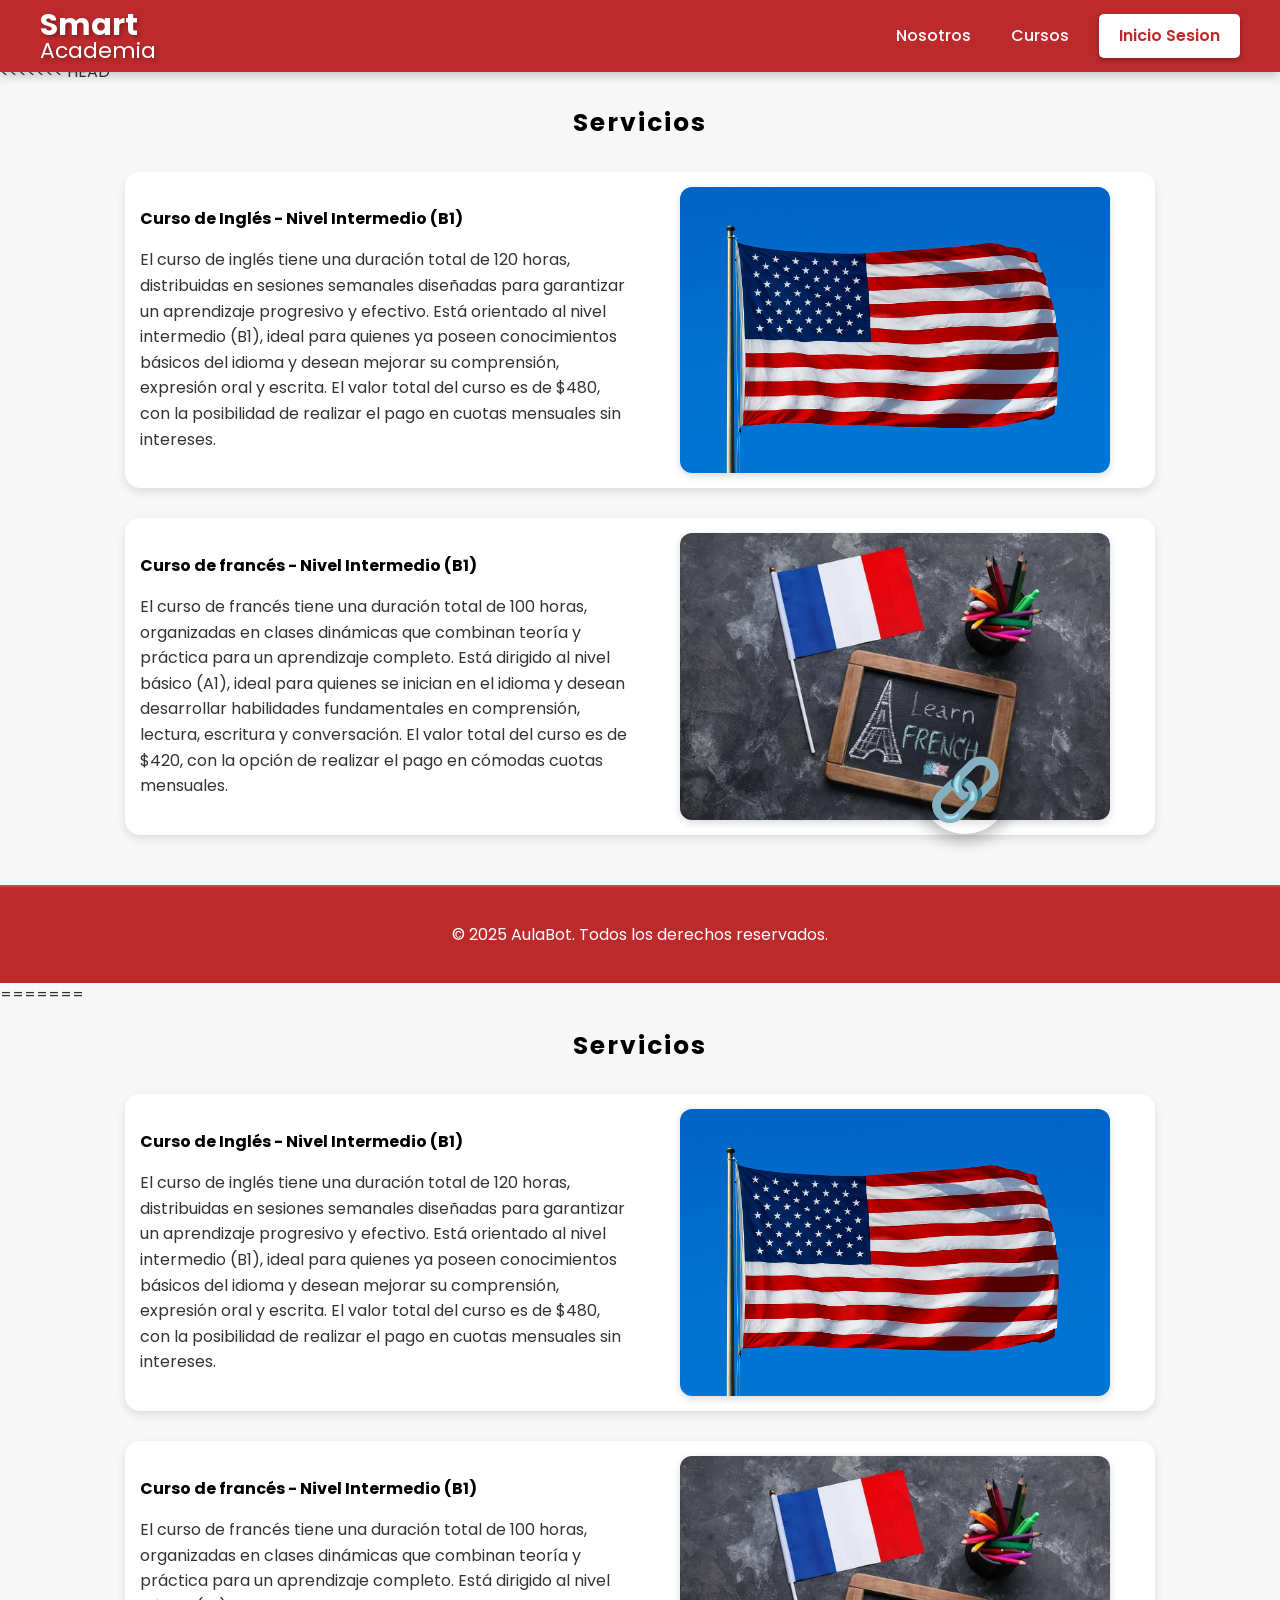
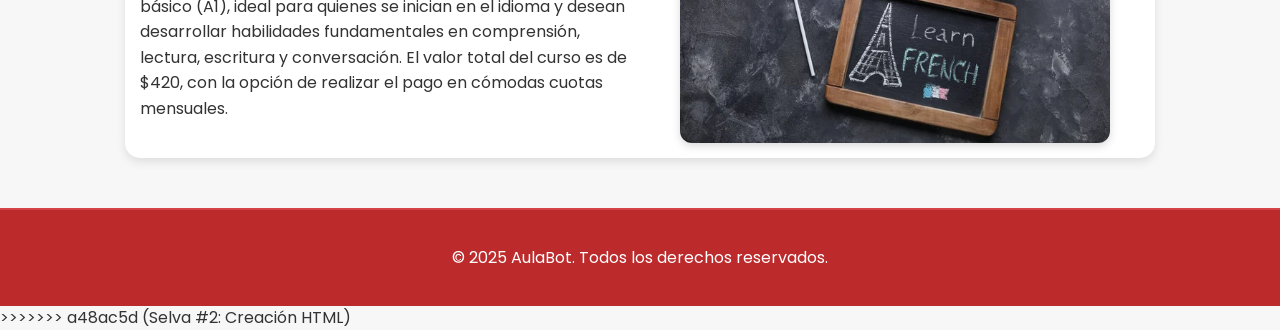
<file: html/cursos.html>
<<<<<<< HEAD
<!DOCTYPE html>
<html lang="en">
<head>
  <meta charset="UTF-8">
  <meta name="viewport" content="width=device-width, initial-scale=1.0">
  <title> AulaBot</title>

  <link rel="preload" href="../css/normalize.css" as="style">
  <link rel="stylesheet" href="../css/normalize.css">
  
  <link rel="preload" href="../css/styles.css" as="style">
  <link rel="stylesheet" href="../css/styles.css">

  <link rel="icon" type="image/png" href="../imagenes/favicon.png">
</head>
<body>
    <header>
        <div class="barra-navegacion">
            <a href="../html/index.html">
                <h1>Smart <span>Academia</span></h1>
            </a>
            <nav>
                <a href="../html/nosotros.html">Nosotros</a>
                <a href="../html/cursos.html">Cursos</a>
                <a href="../html/inicio-sesion.html">Inicio Sesion</a>
            </nav>
        </div>
    </header>
    
<h2 class="titulo-servicios">Servicios</h2>

<div class="curso-container">

    <div class="curso-texto">
        <h3>Curso de Inglés - Nivel Intermedio (B1)</h3>
        <p>
            El curso de inglés tiene una duración total de 120 horas, distribuidas en sesiones semanales diseñadas
            para garantizar un aprendizaje progresivo y efectivo. Está orientado al nivel intermedio (B1), ideal
            para quienes ya poseen conocimientos básicos del idioma y desean mejorar su comprensión, expresión oral
            y escrita. El valor total del curso es de $480, con la posibilidad de realizar el pago en cuotas mensuales sin intereses.
        </p>
    </div>

    <div class="curso-img">
        <a href="curso-ingles.html">
            <img src="../imagenes/img-cursos/inglesImagen.jpg" alt="Inglés Nivel Intermedio">
        </a>
    </div>

</div>


<div class="curso-container">
    <div class="curso-texto">
        <h3>Curso de francés - Nivel Intermedio (B1)</h3>
        <p>
            El curso de francés tiene una duración total de 100 horas, organizadas en clases dinámicas que combinan teoría
            y práctica para un aprendizaje completo. Está dirigido al nivel básico (A1), ideal para quienes se inician
            en el idioma y desean desarrollar habilidades fundamentales en comprensión, lectura, escritura y conversación.
            El valor total del curso es de $420, con la opción de realizar el pago en cómodas cuotas mensuales.
        </p>
    </div>

    <div class="curso-img">
         <a href="curso-frances.html"></a>
           <img src="../imagenes/img-cursos/frances_curso.jpg" alt="Francés Nivel Intermedio">
        </a>

    </div>
</div>

   <!-- =================== BOTÓN SOCIAL FLOTANTE =================== -->
  <div class="social-fab" aria-hidden="false">
    <button class="fab-main" aria-label="Redes sociales" title="Redes sociales">
      <span class="fab-icon">🔗</span>
    </button>
    <ul class="social-links" aria-hidden="true">
      <li><a href="https://www.facebook.com/" class="facebook" aria-label="Facebook">📘 Facebook</a></li>
      <li><a href="https://www.instagram.com/" class="instagram" aria-label="Instagram">📸 Instagram</a></li>
      <li><a href="https://x.com/?lang=es" class="X" aria-label="Twitter">🐦 Twitter</a></li>
      <li><a href="https://wa.me/573244595443" target="_blank" class="whatsapp" aria-label="WhatsApp">💬 WhatsApp</a></li>
    </ul>
  </div>

  <!-- =================== PIE DE PÁGINA =================== -->
  <footer>
    <p>© 2025 AulaBot. Todos los derechos reservados.</p>
  </footer>
</body>
=======
<!DOCTYPE html>
<html lang="en">
<head>
  <meta charset="UTF-8">
  <meta name="viewport" content="width=device-width, initial-scale=1.0">
  <title> AulaBot</title>

  <link rel="preload" href="../css/normalize.css" as="style">
  <link rel="stylesheet" href="../css/normalize.css">
  
  <link rel="preload" href="../css/styles.css" as="style">
  <link rel="stylesheet" href="../css/styles.css">

  <link rel="icon" type="image/png" href="../imagenes/favicon.png">
</head>
<body>
    <header>
        <div class="barra-navegacion">
            <a href="../html/index.html">
                <h1>Smart <span>Academia</span></h1>
            </a>
            <nav>
                <a href="../html/nosotros.html">Nosotros</a>
                <a href="../html/cursos.html">Cursos</a>
                <a href="../html/inicio-sesion.html">Inicio Sesion</a>
            </nav>
        </div>
    </header>
    
<h2 class="titulo-servicios">Servicios</h2>

<div class="curso-container">

    <div class="curso-texto">
        <h3>Curso de Inglés - Nivel Intermedio (B1)</h3>
        <p>
            El curso de inglés tiene una duración total de 120 horas, distribuidas en sesiones semanales diseñadas
            para garantizar un aprendizaje progresivo y efectivo. Está orientado al nivel intermedio (B1), ideal
            para quienes ya poseen conocimientos básicos del idioma y desean mejorar su comprensión, expresión oral
            y escrita. El valor total del curso es de $480, con la posibilidad de realizar el pago en cuotas mensuales sin intereses.
        </p>
    </div>

    <div class="curso-img">
        <a href="curso-ingles.html">
            <img src="../imagenes/img-cursos/inglesImagen.jpg" alt="Inglés Nivel Intermedio">
        </a>
    </div>

</div>


<div class="curso-container">
    <div class="curso-texto">
        <h3>Curso de francés - Nivel Intermedio (B1)</h3>
        <p>
            El curso de francés tiene una duración total de 100 horas, organizadas en clases dinámicas que combinan teoría
            y práctica para un aprendizaje completo. Está dirigido al nivel básico (A1), ideal para quienes se inician
            en el idioma y desean desarrollar habilidades fundamentales en comprensión, lectura, escritura y conversación.
            El valor total del curso es de $420, con la opción de realizar el pago en cómodas cuotas mensuales.
        </p>
    </div>

    <div class="curso-img">
         <a href="curso-frances.html"></a>
           <img src="../imagenes/img-cursos/frances_curso.jpg" alt="Francés Nivel Intermedio">
        </a>

    </div>
</div>

   <!-- =================== BOTÓN SOCIAL FLOTANTE =================== -->
  <div class="social-fab" aria-hidden="false">
    <button class="fab-main" aria-label="Redes sociales" title="Redes sociales">
      <span class="fab-icon">🔗</span>
    </button>
    <ul class="social-links" aria-hidden="true">
      <li><a href="https://www.facebook.com/" class="facebook" aria-label="Facebook">📘 Facebook</a></li>
      <li><a href="https://www.instagram.com/" class="instagram" aria-label="Instagram">📸 Instagram</a></li>
      <li><a href="https://x.com/?lang=es" class="X" aria-label="Twitter">🐦 Twitter</a></li>
      <li><a href="https://wa.me/573244595443" target="_blank" class="whatsapp" aria-label="WhatsApp">💬 WhatsApp</a></li>
    </ul>
  </div>

  <!-- =================== PIE DE PÁGINA =================== -->
  <footer>
    <p>© 2025 AulaBot. Todos los derechos reservados.</p>
  </footer>
</body>
>>>>>>> a48ac5d (Selva #2: Creación HTML)
</html>
</file>
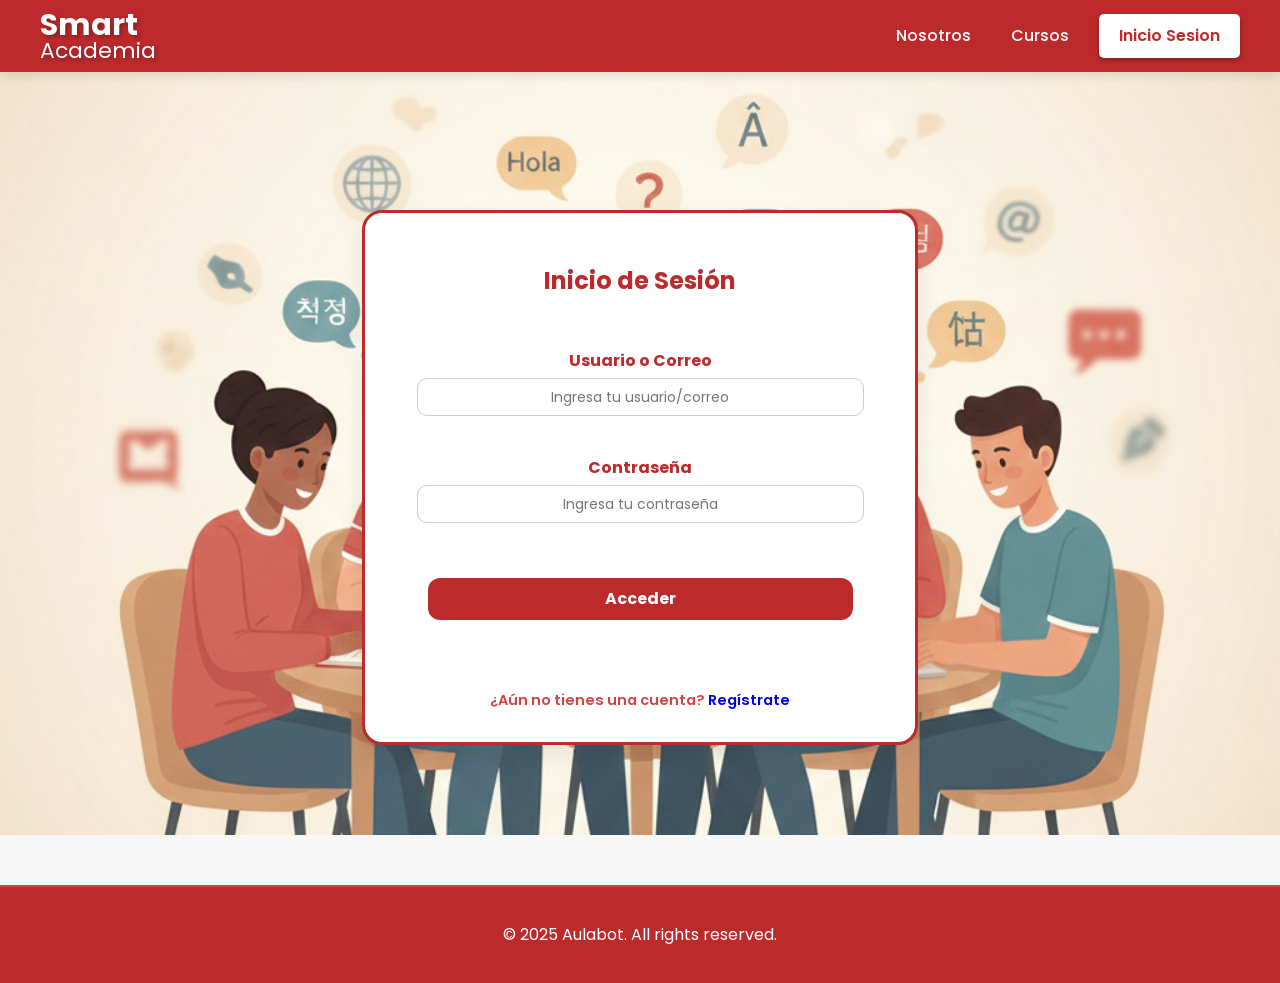
<file: html/inicio-sesion.html>
<!DOCTYPE html>
<html lang="en">

<head>
    <meta charset="UTF-8">
    <meta name="viewport" content="width=, initial-scale=1.0">
    <title>Inicio de Sesión - Smart Academia</title>

    <link rel="preload" href="../css/normalize.css" as="style">
    <link rel="stylesheet" href="../css/normalize.css">

    <link rel="preload" href="../css/styles.css" as="style">
    <link rel="stylesheet" href="../css/styles.css">

    <link rel="icon" type="image/png" href="../imagenes/favicon.png">
</head>

<body>

    <header>
        <div class="barra-navegacion">
            <a href="../html/index.html">
                <h1>Smart <span>Academia</span></h1>
            </a>
            <nav>
                <a href="../html/nosotros.html">Nosotros</a>
                <a href="../html/cursos.html">Cursos</a>
                <a href="inicio-sesion.html">Inicio Sesion</a>
            </nav>
        </div>
    </header>

    <main class="login-page">
        <div class="form-container">
            <h2>Inicio de Sesión</h2>
            <form action="#" method="POST">
                
                <div class="campo">
                    <label for="usuario">Usuario o Correo</label>
                    <input type="text" id="usuario" name="usuario" placeholder="Ingresa tu usuario/correo" required>
                </div>

                <div class="campo">
                    <label for="contrasena">Contraseña</label>
                    <input type="password" id="contrasena" name="contrasena" placeholder="Ingresa tu contraseña" required>
                </div>

                <input type="submit" value="Acceder" class="action-button"> 

            </form>

            <span class="registro-link">¿Aún no tienes una cuenta? <a href="registro.html">Regístrate</a></span>

        </div>
    </main>

     <footer>
        <p> © 2025 Aulabot. All rights reserved.</p>
    </footer>

    <script src="../logica-proyecto.js"></script>

</body>

</html>
</file>
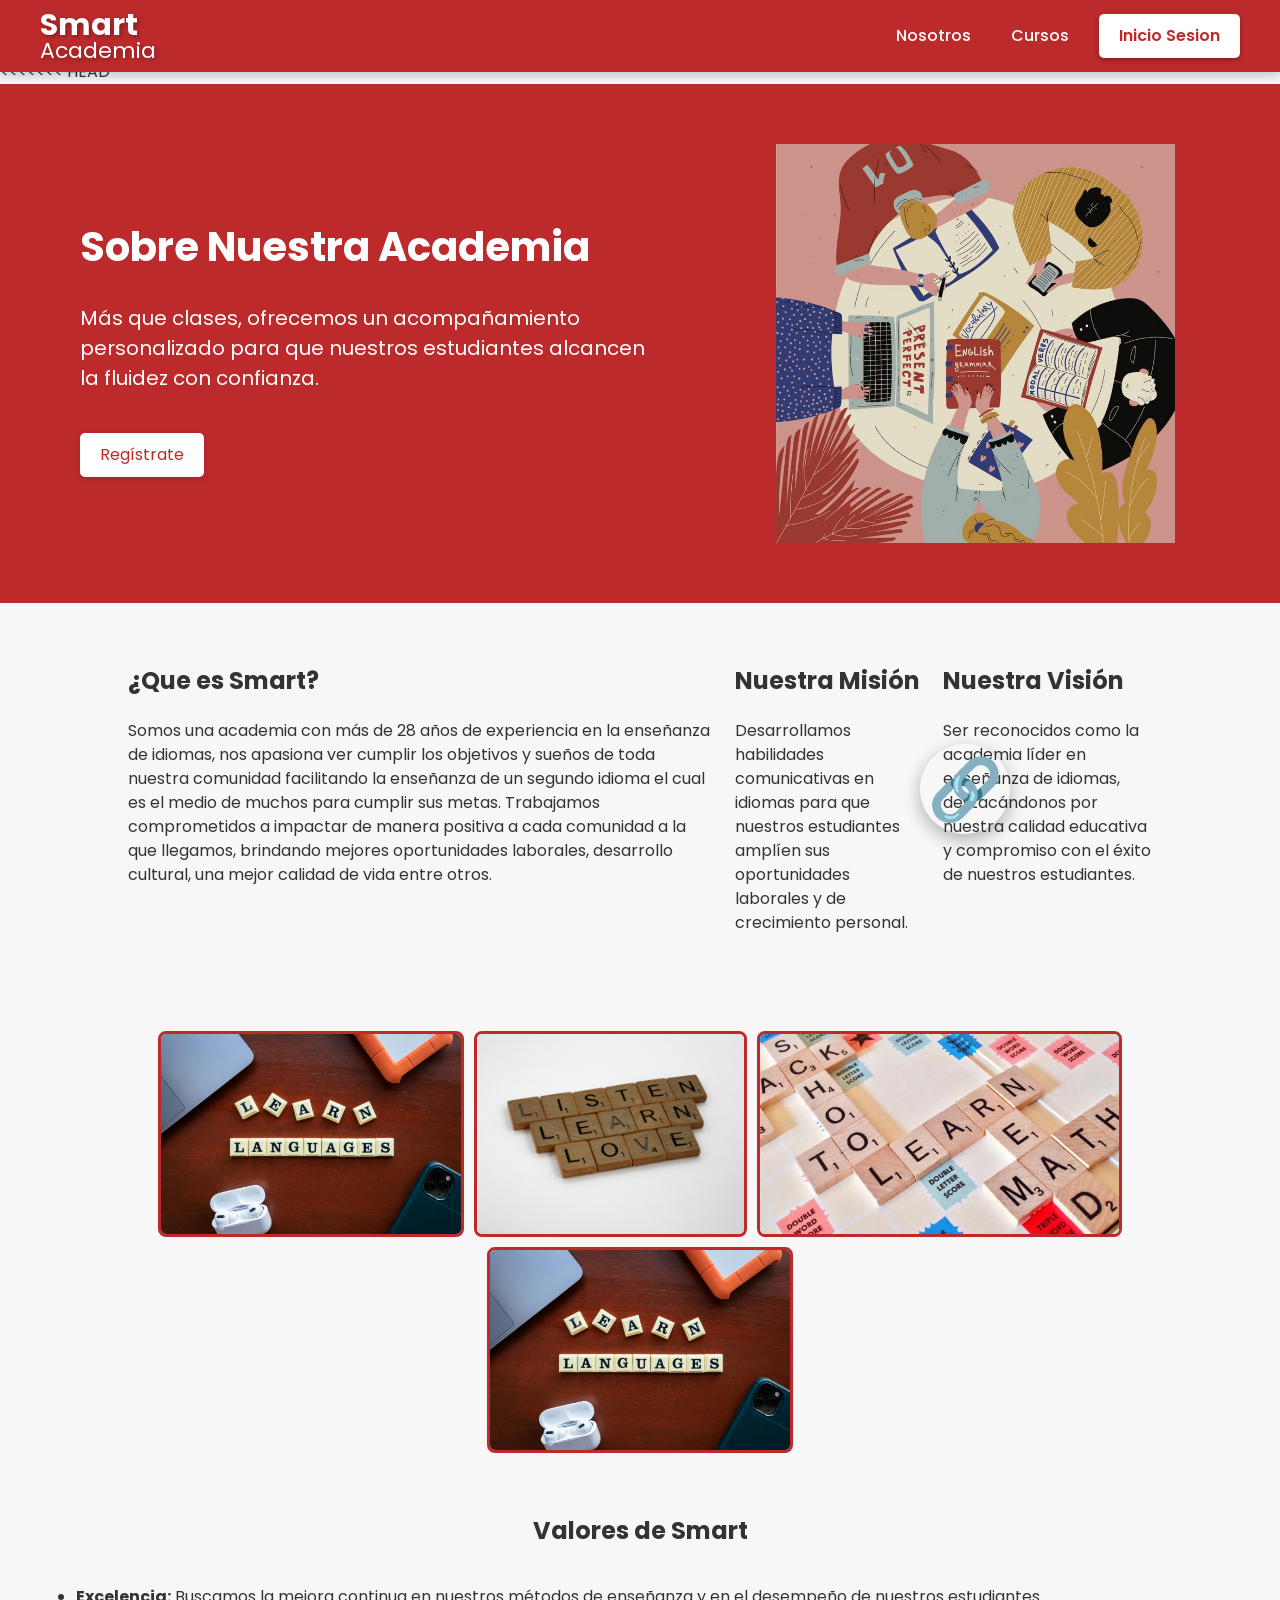
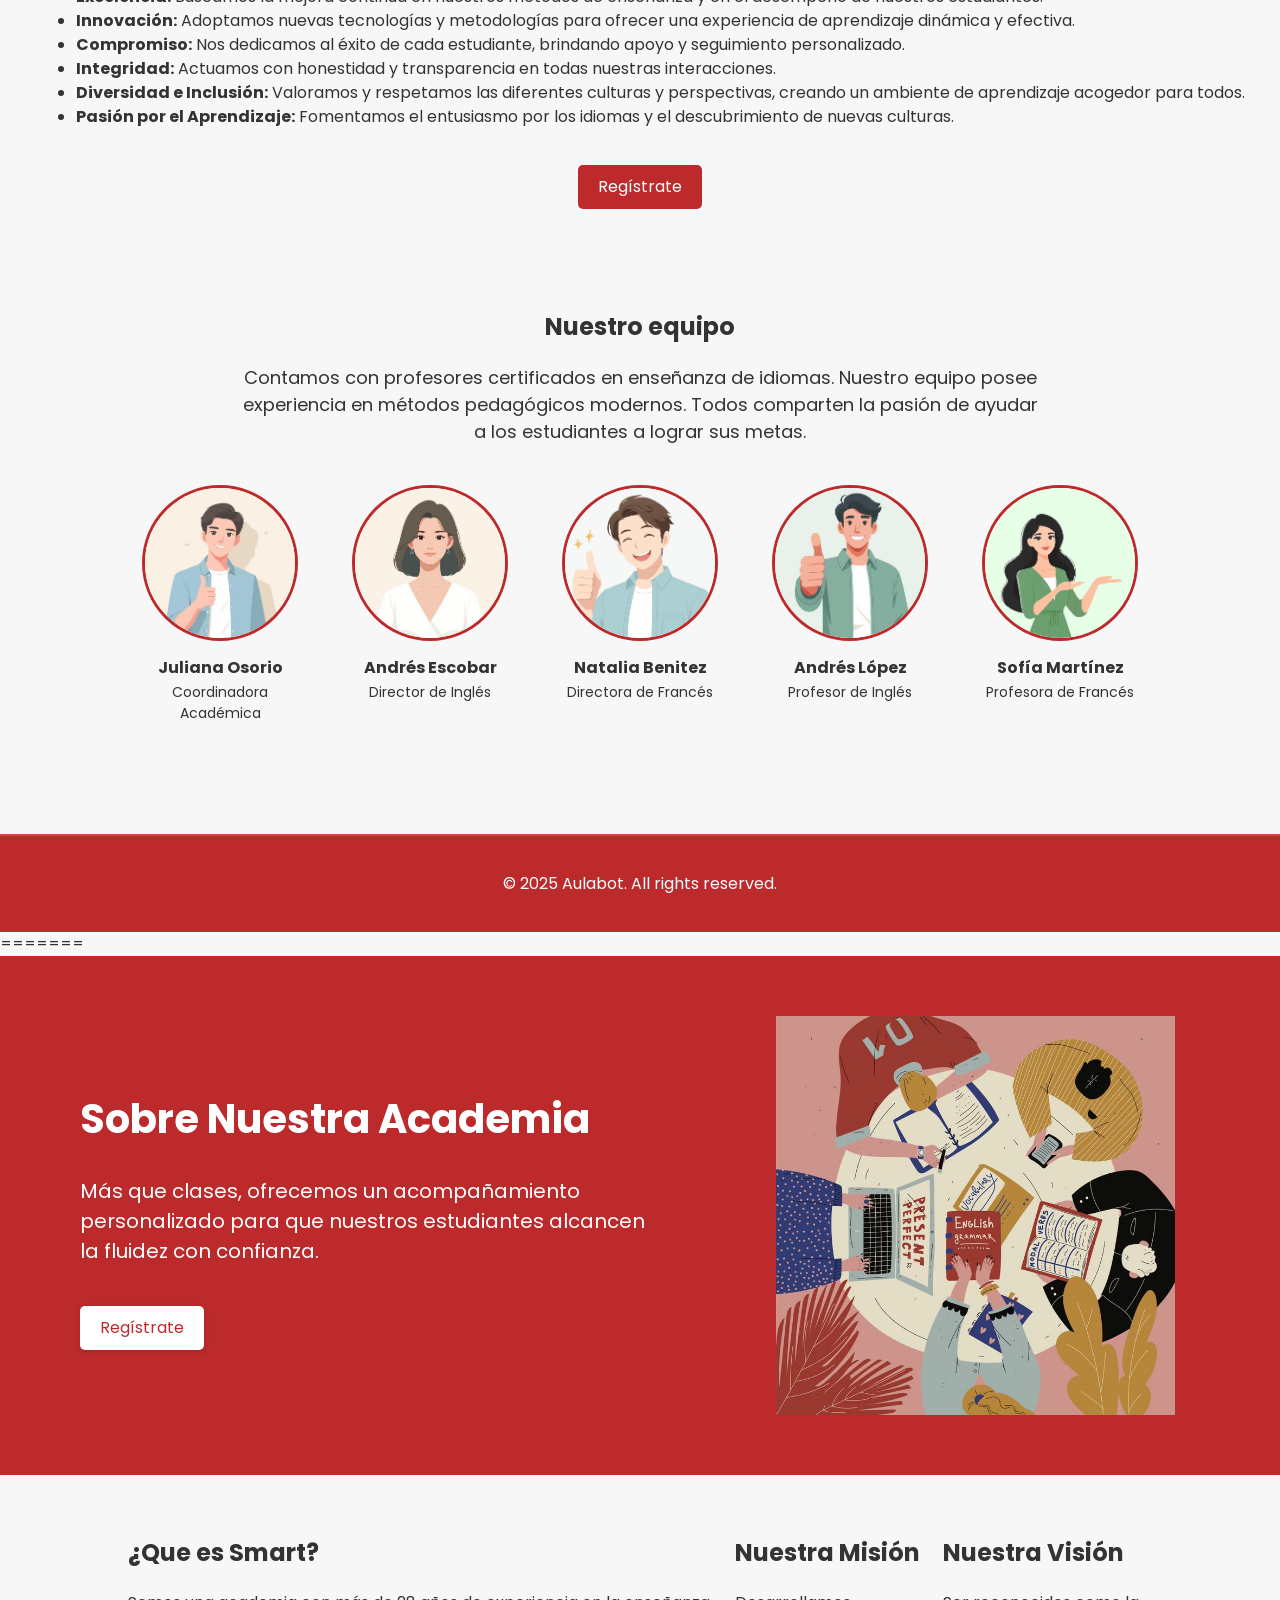
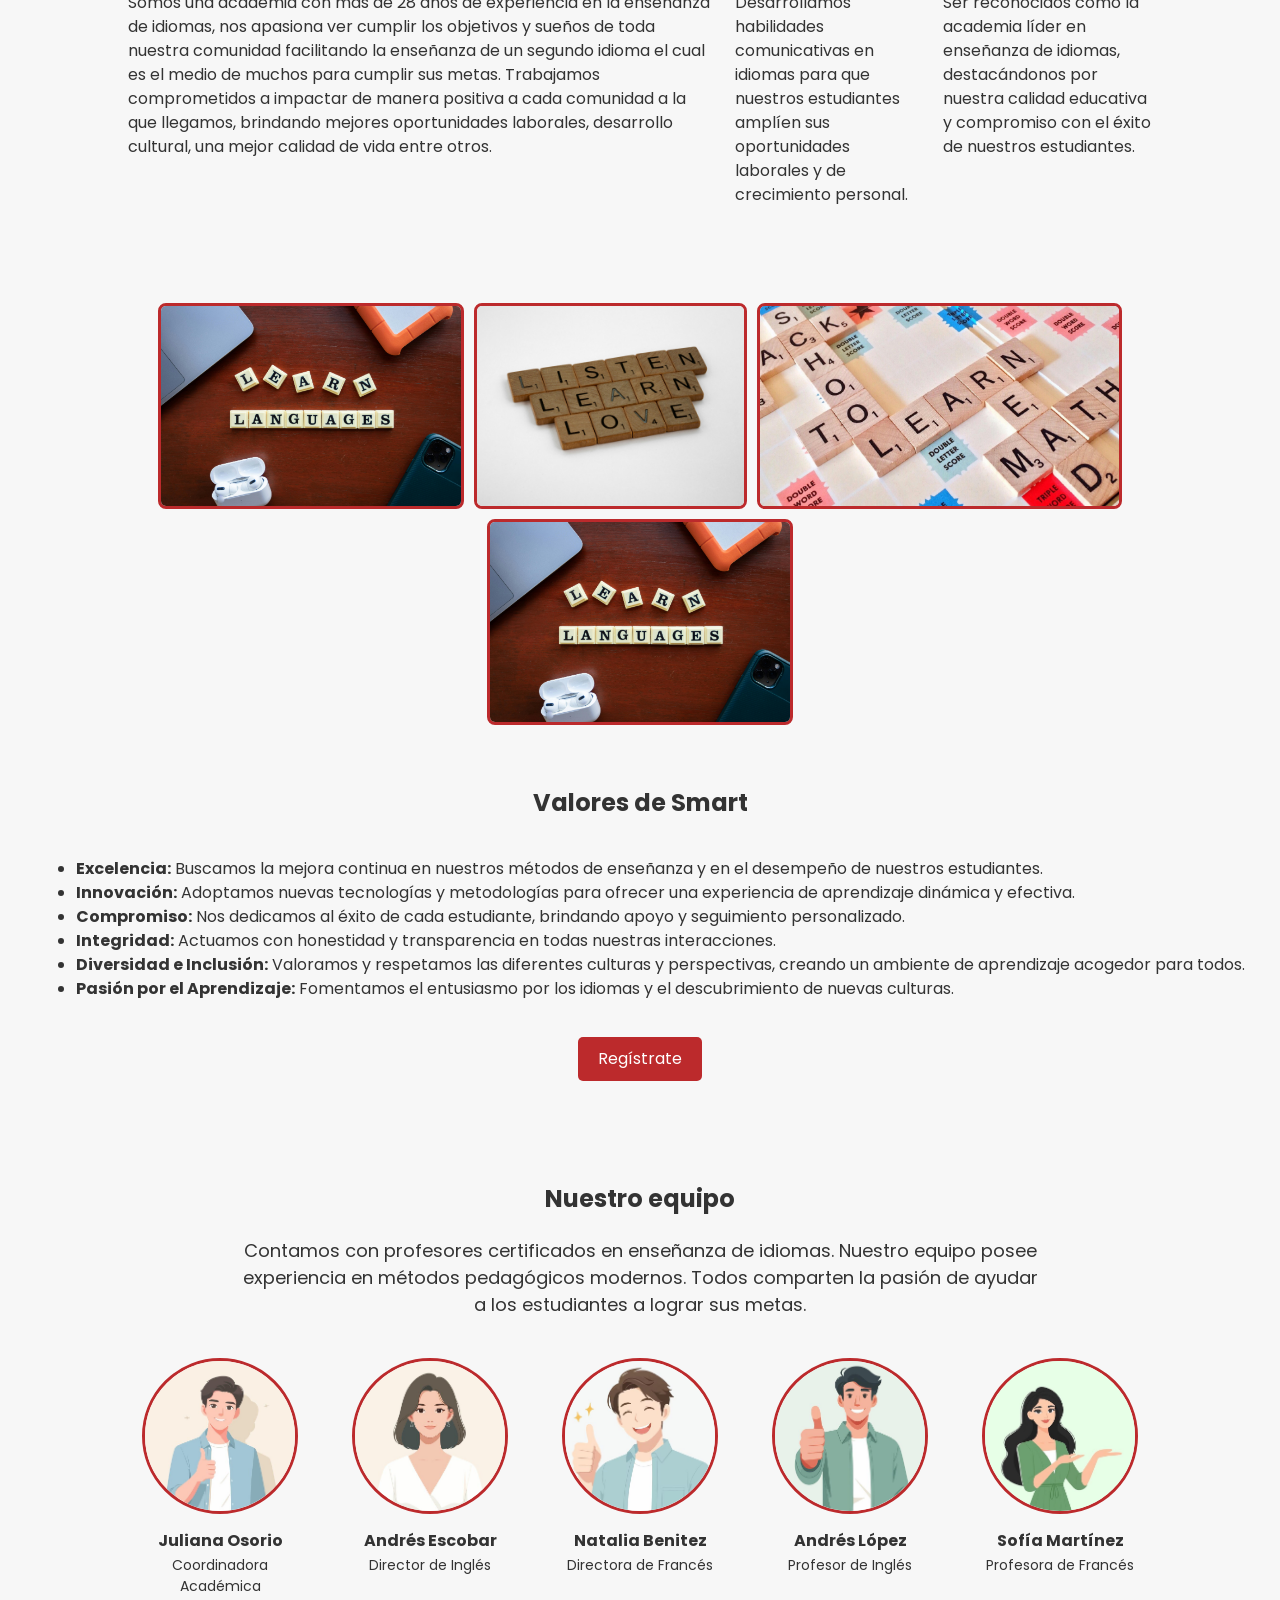
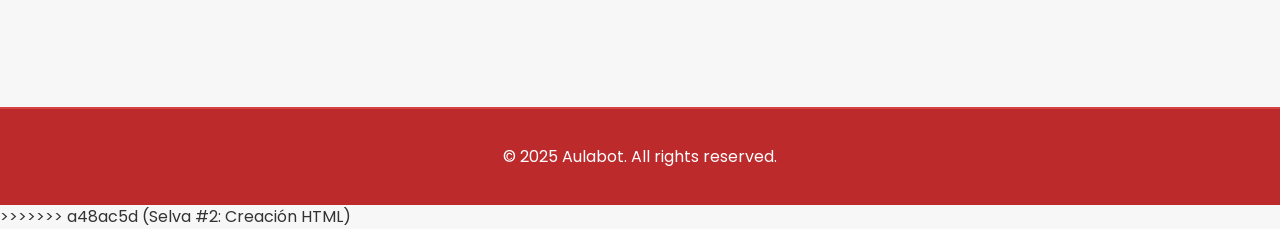
<file: html/nosotros.html>
<<<<<<< HEAD
<!DOCTYPE html>
<html lang="en">

<head>
    <meta charset="UTF-8">
    <meta name="viewport" content="width=device-width, initial-scale=1.0">
    <title>Aulabot-SA</title>

    <link rel="preload" href="../css/normalize.css" as="style">
    <link rel="stylesheet" href="../css/normalize.css">

    <link rel="preload" href="../css/styles.css" as="style">
    <link rel="stylesheet" href="../css/styles.css">

    <link rel="icon" type="image/png" href="../imagenes/favicon.png">

</head>

<body>
      <header>
        <div class="barra-navegacion">
            <a href="../html/index.html">
                <h1>Smart<span>Academia</span></h1>
            </a>
        
            <nav>
                <a href="../html/nosotros.html">Nosotros</a>
                <a href="../html/cursos.html">Cursos</a>
                <a href="../html/inicio-sesion.html">Inicio Sesion</a>
            </nav>
        </div>
    </header>

    <main>

        <div class="hero">
            <div class="hero-texto">
                <h1 class="h-nosotros">Sobre Nuestra Academia</h1>
                <p>Más que clases, ofrecemos un acompañamiento personalizado para que nuestros estudiantes alcancen la fluidez con confianza.</p>
                <a class="action-button" href="../html/registro.html">Regístrate</a>
            </div>

            <div class="hero-imagen">
                <img src="../imagenes/img-nosotros/hero.jpeg" alt="Estudiantes aprendiendo idiomas">
            </div>
        </div>

        <section class="info">
            <div>
                <h2 class="nosotros">¿Que es Smart?</h2>
                <p>
                    Somos una academia con más de 28 años de experiencia en la enseñanza de idiomas, nos apasiona ver cumplir los objetivos y sueños de toda nuestra comunidad facilitando la enseñanza de un segundo idioma el cual es el medio de muchos para cumplir sus metas.
                    Trabajamos comprometidos a impactar de manera positiva a cada comunidad a la que llegamos, brindando mejores oportunidades laborales, desarrollo cultural, una mejor calidad de vida entre otros.

                </p>
            </div>

            <div>
                <h2 class="nosotros">Nuestra Misión</h2>
                <p>Desarrollamos habilidades comunicativas en idiomas para que nuestros estudiantes amplíen sus oportunidades laborales y de crecimiento personal.</p>
            </div>
            <div>
                <h2 class="nosotros">Nuestra Visión</h2>
                <p>Ser reconocidos como la academia líder en enseñanza de idiomas, destacándonos por nuestra calidad educativa y compromiso con el éxito de nuestros estudiantes.</p>
            </div>

        </section>


        <section class="galeria">
            <img src="../imagenes/img-nosotros/learn.jpg" alt="Aprende idiomas con Smart">
            <img src="../imagenes/img-nosotros/listen.jpg" alt="Aprende idiomas con Smart">
            <img src="../imagenes/img-nosotros/school.jpg" alt="Aprende idiomas con Smart">
            <img src="../imagenes/img-nosotros/learn.jpg" alt="Aprende idiomas con Smart">
        </section>

        <section class="valores">
            <h2 class="nosotros">Valores de Smart</h2>
            <ul>
                <li><strong>Excelencia:</strong> Buscamos la mejora continua en nuestros métodos de enseñanza y en el desempeño de nuestros estudiantes.</li>
                <li><strong>Innovación:</strong> Adoptamos nuevas tecnologías y metodologías para ofrecer una experiencia de aprendizaje dinámica y efectiva.</li>
                <li><strong>Compromiso:</strong> Nos dedicamos al éxito de cada estudiante, brindando apoyo y seguimiento personalizado.
                </li>
                <li><strong>Integridad:</strong> Actuamos con honestidad y transparencia en todas nuestras interacciones.
                </li>
                <li><strong>Diversidad e Inclusión:</strong> Valoramos y respetamos las diferentes culturas y perspectivas, creando un ambiente de aprendizaje acogedor para todos.</li>
                <li><strong>Pasión por el Aprendizaje:</strong> Fomentamos el entusiasmo por los idiomas y el descubrimiento de nuevas culturas.</li>
            </ul>
            <a class="action-button" href="../html/registro.html">Regístrate</a>

        </section>

        <section class="equipo">
            <h2 class="nosotros">Nuestro equipo</h2>
            <p class="equipo-descripcion">
                Contamos con profesores certificados en enseñanza de idiomas. Nuestro equipo posee experiencia en métodos pedagógicos modernos. Todos comparten la pasión de ayudar a los estudiantes a lograr sus metas.
            </p>

            <div class="equipo-lista">
                <div class="miembro">
                    <img src="../imagenes/img-nosotros/persona1.jpg" alt="Profesor 1">
                    <h3>Juliana Osorio</h3>
                    <p>Coordinadora Académica</p>
                </div>

                <div class="miembro">
                    <img src="../imagenes/img-nosotros/persona2.jpg" alt="Profesor 2">
                    <h3>Andrés Escobar</h3>
                    <p>Director de Inglés</p>
                </div>

                <div class="miembro">
                    <img src="../imagenes/img-nosotros/persona3.jpg" alt="Profesor 3">
                    <h3>Natalia Benitez</h3>
                    <p>Directora de Francés</p>
                </div>

                <div class="miembro">
                    <img src="../imagenes/img-nosotros/persona4.jpg" alt="Profesor 4">
                    <h3>Andrés López</h3>
                    <p>Profesor de Inglés</p>
                </div>

                <div class="miembro">
                    <img src="../imagenes/img-nosotros/persona5.jpg" alt="Profesor 5">
                    <h3>Sofía Martínez</h3>
                    <p>Profesora de Francés</p>
                </div>
            </div>
        </section>

    </main>

    <div class="social-fab" aria-hidden="false">
    <button class="fab-main" aria-label="Redes sociales" title="Redes sociales">
      <span class="fab-icon">🔗</span>
    </button>
    <ul class="social-links" aria-hidden="true">
      <li><a href="https://www.facebook.com/" class="facebook" aria-label="Facebook">📘 Facebook</a></li>
      <li><a href="https://www.instagram.com/" class="instagram" aria-label="Instagram">📸 Instagram</a></li>
      <li><a href="https://x.com/?lang=es" class="X" aria-label="Twitter">🐦 Twitter</a></li>
      <li><a href="https://wa.me/573244595443" target="_blank" class="whatsapp" aria-label="WhatsApp">💬 WhatsApp</a></li>
    </ul>
  </div>
    <footer>
        <p> © 2025 Aulabot. All rights reserved.</p>
    </footer>

</body>

=======
<!DOCTYPE html>
<html lang="en">

<head>
    <meta charset="UTF-8">
    <meta name="viewport" content="width=device-width, initial-scale=1.0">
    <title>Aulabot-SA</title>

    <link rel="preload" href="../css/normalize.css" as="style">
    <link rel="stylesheet" href="../css/normalize.css">

    <link rel="preload" href="../css/styles.css" as="style">
    <link rel="stylesheet" href="../css/styles.css">

    <link rel="icon" type="image/png" href="../imagenes/favicon.png">

</head>

<body>
      <header>
        <div class="barra-navegacion">
            <a href="../html/index.html">
                <h1>Smart<span>Academia</span></h1>
            </a>
        
            <nav>
                <a href="../html/nosotros.html">Nosotros</a>
                <a href="../html/cursos.html">Cursos</a>
                <a href="../html/inicio-sesion.html">Inicio Sesion</a>
            </nav>
        </div>
    </header>

    <main>

        <div class="hero">
            <div class="hero-texto">
                <h1 class="h-nosotros">Sobre Nuestra Academia</h1>
                <p>Más que clases, ofrecemos un acompañamiento personalizado para que nuestros estudiantes alcancen la fluidez con confianza.</p>
                <a class="action-button" href="../html/registro.html">Regístrate</a>
            </div>

            <div class="hero-imagen">
                <img src="../imagenes/img-nosotros/hero.jpeg" alt="Estudiantes aprendiendo idiomas">
            </div>
        </div>

        <section class="info">
            <div>
                <h2 class="nosotros">¿Que es Smart?</h2>
                <p>
                    Somos una academia con más de 28 años de experiencia en la enseñanza de idiomas, nos apasiona ver cumplir los objetivos y sueños de toda nuestra comunidad facilitando la enseñanza de un segundo idioma el cual es el medio de muchos para cumplir sus metas.
                    Trabajamos comprometidos a impactar de manera positiva a cada comunidad a la que llegamos, brindando mejores oportunidades laborales, desarrollo cultural, una mejor calidad de vida entre otros.

                </p>
            </div>

            <div>
                <h2 class="nosotros">Nuestra Misión</h2>
                <p>Desarrollamos habilidades comunicativas en idiomas para que nuestros estudiantes amplíen sus oportunidades laborales y de crecimiento personal.</p>
            </div>
            <div>
                <h2 class="nosotros">Nuestra Visión</h2>
                <p>Ser reconocidos como la academia líder en enseñanza de idiomas, destacándonos por nuestra calidad educativa y compromiso con el éxito de nuestros estudiantes.</p>
            </div>

        </section>


        <section class="galeria">
            <img src="../imagenes/img-nosotros/learn.jpg" alt="Aprende idiomas con Smart">
            <img src="../imagenes/img-nosotros/listen.jpg" alt="Aprende idiomas con Smart">
            <img src="../imagenes/img-nosotros/school.jpg" alt="Aprende idiomas con Smart">
            <img src="../imagenes/img-nosotros/learn.jpg" alt="Aprende idiomas con Smart">
        </section>

        <section class="valores">
            <h2 class="nosotros">Valores de Smart</h2>
            <ul>
                <li><strong>Excelencia:</strong> Buscamos la mejora continua en nuestros métodos de enseñanza y en el desempeño de nuestros estudiantes.</li>
                <li><strong>Innovación:</strong> Adoptamos nuevas tecnologías y metodologías para ofrecer una experiencia de aprendizaje dinámica y efectiva.</li>
                <li><strong>Compromiso:</strong> Nos dedicamos al éxito de cada estudiante, brindando apoyo y seguimiento personalizado.
                </li>
                <li><strong>Integridad:</strong> Actuamos con honestidad y transparencia en todas nuestras interacciones.
                </li>
                <li><strong>Diversidad e Inclusión:</strong> Valoramos y respetamos las diferentes culturas y perspectivas, creando un ambiente de aprendizaje acogedor para todos.</li>
                <li><strong>Pasión por el Aprendizaje:</strong> Fomentamos el entusiasmo por los idiomas y el descubrimiento de nuevas culturas.</li>
            </ul>
            <a class="action-button" href="../html/registro.html">Regístrate</a>

        </section>

        <section class="equipo">
            <h2 class="nosotros">Nuestro equipo</h2>
            <p class="equipo-descripcion">
                Contamos con profesores certificados en enseñanza de idiomas. Nuestro equipo posee experiencia en métodos pedagógicos modernos. Todos comparten la pasión de ayudar a los estudiantes a lograr sus metas.
            </p>

            <div class="equipo-lista">
                <div class="miembro">
                    <img src="../imagenes/img-nosotros/persona1.jpg" alt="Profesor 1">
                    <h3>Juliana Osorio</h3>
                    <p>Coordinadora Académica</p>
                </div>

                <div class="miembro">
                    <img src="../imagenes/img-nosotros/persona2.jpg" alt="Profesor 2">
                    <h3>Andrés Escobar</h3>
                    <p>Director de Inglés</p>
                </div>

                <div class="miembro">
                    <img src="../imagenes/img-nosotros/persona3.jpg" alt="Profesor 3">
                    <h3>Natalia Benitez</h3>
                    <p>Directora de Francés</p>
                </div>

                <div class="miembro">
                    <img src="../imagenes/img-nosotros/persona4.jpg" alt="Profesor 4">
                    <h3>Andrés López</h3>
                    <p>Profesor de Inglés</p>
                </div>

                <div class="miembro">
                    <img src="../imagenes/img-nosotros/persona5.jpg" alt="Profesor 5">
                    <h3>Sofía Martínez</h3>
                    <p>Profesora de Francés</p>
                </div>
            </div>
        </section>

    </main>

    <div class="social-fab" aria-hidden="false">
    <button class="fab-main" aria-label="Redes sociales" title="Redes sociales">
      <span class="fab-icon">🔗</span>
    </button>
    <ul class="social-links" aria-hidden="true">
      <li><a href="https://www.facebook.com/" class="facebook" aria-label="Facebook">📘 Facebook</a></li>
      <li><a href="https://www.instagram.com/" class="instagram" aria-label="Instagram">📸 Instagram</a></li>
      <li><a href="https://x.com/?lang=es" class="X" aria-label="Twitter">🐦 Twitter</a></li>
      <li><a href="https://wa.me/573244595443" target="_blank" class="whatsapp" aria-label="WhatsApp">💬 WhatsApp</a></li>
    </ul>
  </div>
    <footer>
        <p> © 2025 Aulabot. All rights reserved.</p>
    </footer>

</body>

>>>>>>> a48ac5d (Selva #2: Creación HTML)
</html>
</file>
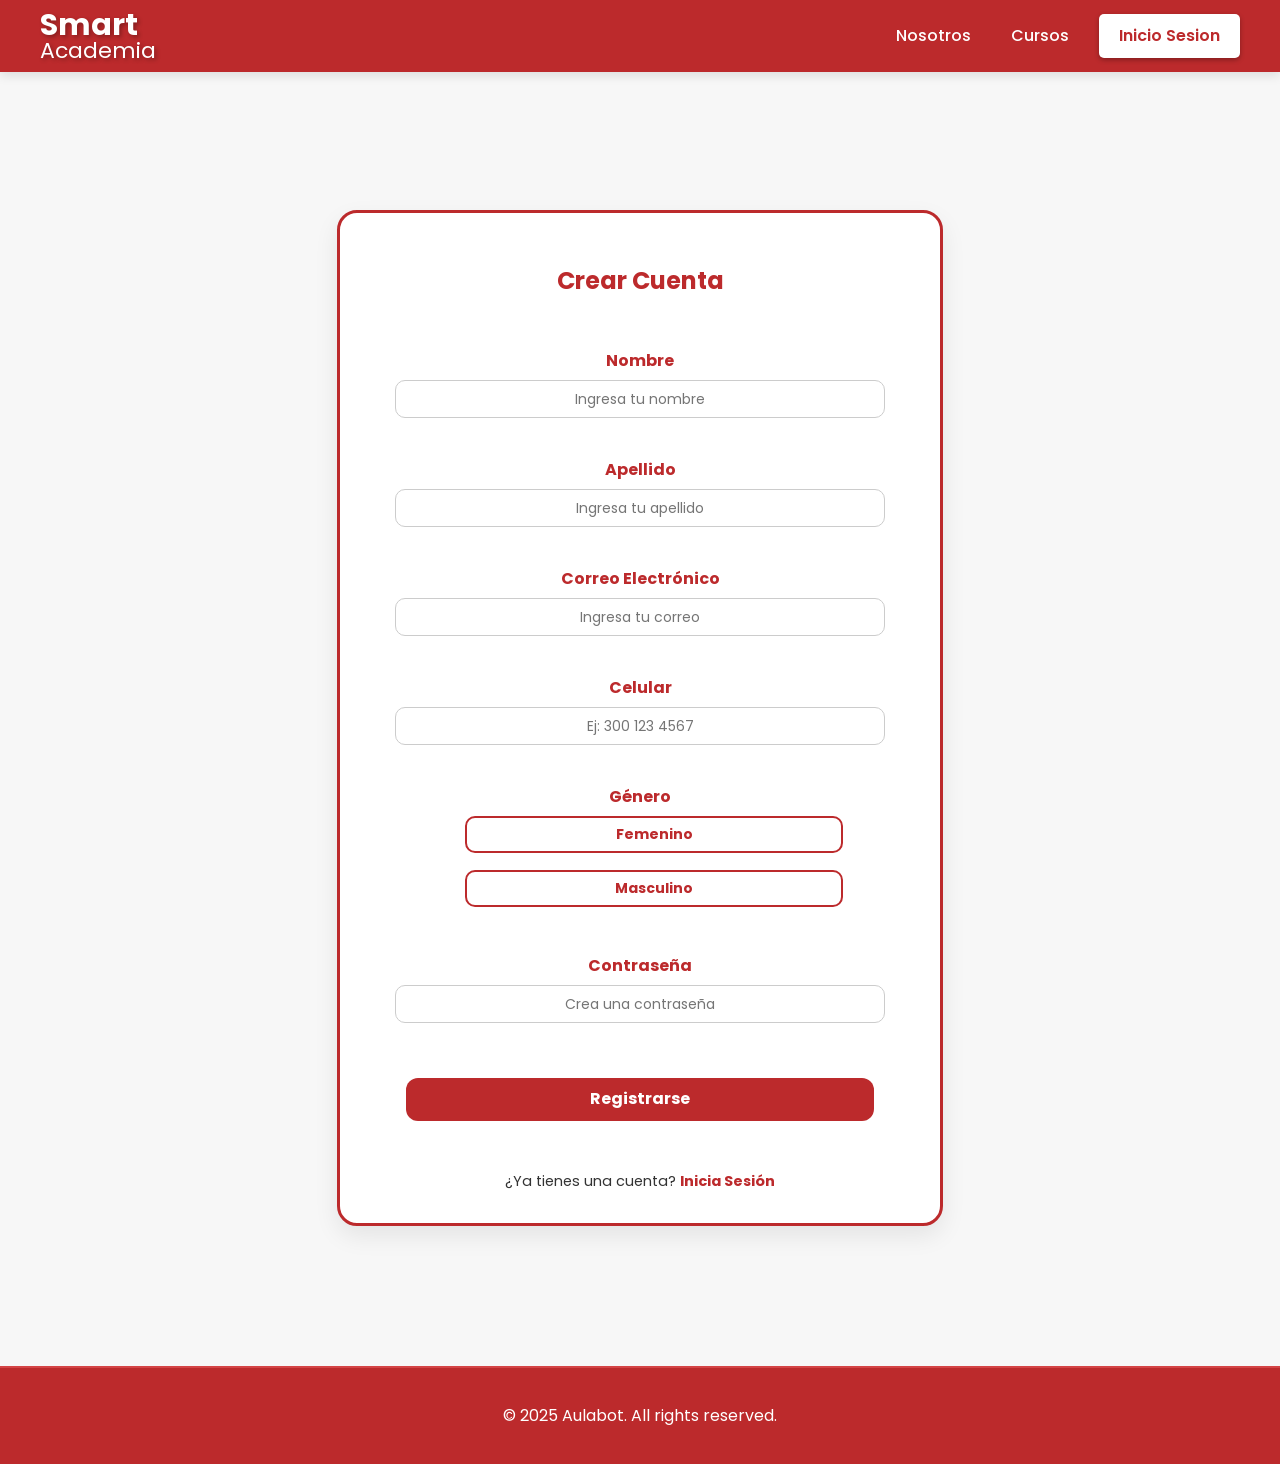
<file: html/registro.html>
<!DOCTYPE html>
<html lang="es">
<head>
    <meta charset="UTF-8">
    <meta name="viewport" content="width=device-width, initial-scale=1.0">
    <title>Registro - Smart Academia</title>

    <link rel="preload" href="../css/normalize.css" as="style">
    <link rel="stylesheet" href="../css/normalize.css">

    <link rel="preload" href="../css/styles.css" as="style">
    <link rel="stylesheet" href="../css/styles.css">

    <link rel="icon" type="image/png" href="../imagenes/favicon.png">
</head>
<body>

    <header>
        <div class="barra-navegacion">
            <a href="../html/index.html">
                <h1>Smart <span>Academia</span></h1>
            </a>
            <nav>
                <a href="../html/nosotros.html">Nosotros</a>
                <a href="../html/cursos.html">Cursos</a>
                <a href="../html/inicio-sesion.html">Inicio Sesion</a>
            </nav>
        </div>
    </header>

    <main class="registro-page">
        <div class="form-container">
            <h2>Crear Cuenta</h2>
            <form action="#" method="POST"> <!-- #: no hay una URL real a donde enviar los datos, se envian a donde JS diga // POST: enviar/crear datos (los datos van ocultos en el body) -->
                
                <div class="campo">
                    <label for="nombre">Nombre</label>
                    <input type="text" id="nombre" name="nombre" placeholder="Ingresa tu nombre" required>
                </div>

                <div class="campo">
                    <label for="apellido">Apellido</label>
                    <input type="text" id="apellido" name="apellido" placeholder="Ingresa tu apellido" required>
                </div>

                <div class="campo">
                    <label for="correo">Correo Electrónico</label>
                    <input type="email" id="correo" name="correo" placeholder="Ingresa tu correo" required>
                </div>

                <div class="campo">
                    <label for="celular">Celular</label>
                    <input type="tel" id="celular" name="celular" placeholder="Ej: 300 123 4567" required>
                </div>

                <div class="campo">
                    <label>Género</label>
                    <div class="opciones-rol" style="text-align: center;">
                        <input type="radio" id="femenino" name="genero" value="femenino">
                        <label for="femenino">Femenino</label>
                        <input type="radio" id="masculino" name="genero" value="masculino">
                        <label for="masculino">Masculino</label>
                    </div>
                </div>

                <div class="campo">
                    <label for="password">Contraseña</label>
                    <input type="password" id="password" name="password" placeholder="Crea una contraseña" required>
                </div>

                <input type="submit" value="Registrarse" class="action-button"> 

            </form>

            <span class="inicio_sesion">¿Ya tienes una cuenta? <a href="../inicio-sesion.html">Inicia Sesión</a></span>
    </main>

    <footer>
        <p> © 2025 Aulabot. All rights reserved.</p>
    </footer>

    <script src="../logica-proyecto.js"></script>

</body>
</html>
</file>
<file: css/styles.css>
@import url('https://fonts.googleapis.com/css2?family=Poppins:wght@300;400;500;600;700&display=swap');

/*ROOT Variables CSS Personalizadas*/
:root {
    /* COLORES */
    --color-primario: #bc2a2c; 
    --color-secundario: #D44446; 
    --color-acento: #000000;  
    --color-texto: #333333;     
    --color-blanco: #ffffff;    
    --color-fondo-claro: #f7f7f7; 
    --color-borde: #cccccc;

    /* TIPOGRAFÍA */
    --fuente-principal: 'Poppins', system-ui, sans-serif;
    --tamaño-base: 62.5%; /* Establece que 1rem = 10px (más fácil para calcular tamaños) */

    /* SOMBRAS Y BORDES */
    --sombra-navegacion: 0 4px 10px rgba(0, 0, 0, 0.1);
    --sombra-card: 0 4px 10px rgba(0, 0, 0, 0.05);
}

/*ESTILO GENERAL HTML Y BODY */

html {
    font-size: var(--tamaño-base); 
    box-sizing: border-box;
    scroll-behavior: smooth;
}

body {
    font-family: var(--fuente-principal); 
    font-size: 1.6rem;
    line-height: 1.5;
    color: var(--color-texto);
    margin: 0;
    padding-top: 6rem;
    background-color: var(--color-fondo-claro);
}

a {
    text-decoration: none;
}

/*BARRA DE NAVEGACION*/
header {
    background-color: var(--color-primario);
    padding: 1rem 0; 
    position: fixed; 
    inset: 0 0 auto 0;
    z-index: 1000;
    box-shadow: var(--sombra-navegacion); 
    transition: background-color 0.4s ease, box-shadow 0.4s ease; 
}
.barra-navegacion {
    max-width: 120rem; 
    margin: 0 auto; 
    padding: 0 2rem;
    display: flex;
    justify-content: space-between; 
    align-items: center; 
}

/*ESTILO DEL LOGO SMART ACADEMIA */
.barra-navegacion a h1 {
    color: var(--color-blanco);
    font-size: 3rem; 
    font-weight: 700; 
    display: flex; 
    flex-direction: column; 
    line-height: 1; 
    margin: 0; 
    text-shadow: 2px 2px 4px rgba(0, 0, 0, 0.3);
}

/* Estilo para la palabra 'Academia'*/
.barra-navegacion a h1 span {
    font-size: 2.2rem;
    font-weight: 400; 
}

/*NAVEGACIÓN PRINCIPAL (Contiene Nosotros, Cursos e Inicio Sesión)*/
nav {
    display: flex;
    align-items: center;
    gap: 2rem; 
}

/* Estilo para los enlaces(Nosotros y Cursos) */
nav a {
    color: var(--color-blanco);
    font-size: 1.6rem;
    font-weight: 500;
    padding: 0.5rem 1rem;
    transition: color 0.3s;
}
nav a:hover {
    color: var(--color-fondo-claro);
}


/*ESTILO DEL BOTÓN DESTACADO (Inicio Sesión - Es el último enlace dentro de <nav>) */
nav a:last-child {
    background-color: var(--color-blanco);
    color: var(--color-primario);
    padding: 1rem 2rem;
    border: none;
    border-radius: 0.5rem;
    font-weight: 600;
    white-space: nowrap; 
    box-shadow: 0 2px 5px rgba(0, 0, 0, 0.3); 
    transition: background-color 0.3s;
}

nav a:last-child:hover {
    background-color: var(--color-fondo-claro); 
    color: var(--color-primario);
}

/*ESTILO "INDEX" BY SELVA*/

.hero-principal {
    background-image: url(../imagenes/img-index/img-inicio.png);
    background-repeat: no-repeat;
    background-size: cover;
    background-position: center middle;
    height: 850px;
    position: relative;
}
.contenido-hero-principal{
    position: absolute;
    background-color: rgb( 0 0 0 / 50% );
    width: 100%;
    height: 100%;
    display: flex;
    flex-direction: column;
    align-items: center;
    justify-content: center;
}

.contenido-hero-principal h2, .contenido-hero-principal p{
    color: var(--color-blanco);
}
.contenido-hero-principal h2{
    font-size: 4rem;
    margin-bottom: 2rem;
}

.contenido-hero-principal p{
    display: flex;
    align-items: center;
    font-size: 2.2rem;
}

.boton-principal {
    background-color: var(--color-primario);
    color: var(--color-blanco);
    padding: 1rem 3rem;
    margin-top: 1rem;
    font-size: 2rem;
    text-decoration: none;
    text-transform: uppercase;
    font-weight: bold;
    border-radius: .5rem;
    width: 90%;
    text-align: center;
    border: none;
}
@media (min-width: 768px) {
    .boton-principal{
        width: auto;
    }
}
.boton-principal:hover {
    cursor: pointer; 

}

/*servicios*/
.servicios {
  max-width: 1200px;
  margin: 4rem auto;
  padding: 2rem;
  
  display: flex;
  flex-direction: row; 
  justify-content: center;
  align-items: stretch;
  gap: 3rem;
}

/* TARJETA */
.servicio-card {
  background: #ffffff;
  padding: 2.5rem 2rem;
  border-radius: 20px;
  width: 300px;
  box-shadow: 0 12px 25px rgba(0,0,0,0.12);
  border: 1px solid var(--color-borde);
  text-align: center;
  transition: all .3s ease;
  flex-shrink: 0; 
}

/* Hover */
.servicio-card:hover {
  transform: translateY(-8px);
  box-shadow: 0 16px 30px rgba(0,0,0,0.18);
}

/* Icono */
.servicio-card .icon {
  width: 90px;
  height: 90px;
  border-radius: 50%;
  background: var(--color-secundario);
  display: flex;
  justify-content: center;
  align-items: center;
  margin: 0 auto 1.5rem auto;
}

.servicio-card .icon svg {
  width: 45px;
  height: 45px;
  stroke: var(--color-blanco);
}

/* Título */
.servicio-card h3 {
  font-size: 2rem;
  color: var(--color-primario);
  margin-bottom: 1rem;
}

/* Texto */
.servicio-card p {
  color: var(--color-texto);
  font-size: 1.4rem;
  line-height: 1.5;
  max-width: 85%;
  margin: 0 auto;
  text-align: center;
}

/* RESPONSIVE */
@media (max-width: 850px) {
  .servicios {
    flex-direction: column;
    align-items: center;
  }
}

/*Tarjetas cursos*/

.index-cursos {
  max-width: 1100px;
  margin: 5rem auto;
  padding: 2rem;
}

.index-cursos h2 {
  text-align: center;
  color: var(--color-primario);
  font-size: 3rem;
  margin-bottom: 3rem;
}

/* Contenedor UL */
.index-cursos .cursos-grid {
  display: flex;
  gap: 3rem;
  justify-content: center;
  flex-wrap: wrap;
  list-style: none;
  padding: 0;
}

/* Tarjeta general */
.index-cursos .cursos-grid li {
  width: 420px;
  height: 480px;
  background: #ffffff;
  border-radius: 20px;
  overflow: hidden;
  box-shadow: 0 10px 25px rgba(0,0,0,0.12);
  transition: transform .3s ease, box-shadow .3s ease;
}

.index-cursos .cursos-grid li:hover {
  transform: translateY(-8px);
  box-shadow: 0 14px 30px rgba(0,0,0,0.18);
}

/* Imagen completamente visible */
.index-cursos .cursos-grid li img {
  width: 100%;
  height: 60%;
  object-fit: cover;
}

/* CONTENIDO DE TEXTO */
.index-cursos .content {
  padding: 2rem;
  background: #fff;
  height: 20%;
  display: flex;
  flex-direction: column;
  justify-content: center;
  text-align: center;
}

.index-cursos .content h2 {
  color: var(--color-primario);
  font-size: 2rem;
  margin-bottom: 1rem;
}

.index-cursos .content p {
  font-size: 1.4rem;
  color: var(--color-texto);
  line-height: 1.2;
}

/* RESPONSIVO */
@media (max-width: 768px) {
  .index-cursos .cursos-grid li {
    width: 100%;
    height: auto;
  }

  .index-cursos .cursos-grid li img {
    height: 220px;
  }
}

/*Formulario*/

form {
  display: flex;
  justify-content: center;
  margin: 5rem auto;
}

form fieldset {
  width: 100%;
  max-width: 550px;
  padding: 3rem 2rem;
  background: #ffffff;
  border: 3px solid var(--color-primario);
  border-radius: 20px;
  box-shadow: 0 10px 25px rgba(0,0,0,0.08);
}

/* Título */
form legend {
  font-size: 2.2rem;
  color: var(--color-primario);
  font-weight: 700;
  text-align: center;
  padding: 0 1rem;
  margin-bottom: 2rem;
}

/* Contenedor de cada campo */
form div {
  display: flex;
  flex-direction: column;
  align-items: center;
  margin-bottom: 2rem;
}

/* Labels */
form label {
  color: var(--color-primario);
  font-weight: 700;
  font-size: 1.6rem;
  margin-bottom: 0.5rem;
}

/* Inputs y textarea */
form input[type="text"],
form input[type="tel"],
form input[type="email"],
form textarea {
  width: 85%;
  padding: 1rem;
  border-radius: 10px;
  border: 1px solid var(--color-borde);
  font-size: 1.4rem;
  outline: none;
  text-align: center;
  transition: all 0.3s ease;
}

/* Efecto focus */
form input:focus,
form textarea:focus {
  border-color: var(--color-primario);
}

/* Textarea */
form textarea {
  resize: none;
  height: 120px;
}

/* Botón Enviar */
form input[type="submit"] {
  display: block;
  width: 85%;
  margin: 0 auto;
  background: var(--color-primario);
  color: #ffffff;
  border: none;
  border-radius: 12px;
  padding: 1.3rem;
  font-size: 1.6rem;
  font-weight: 700;
  cursor: pointer;
  transition: all .3s ease;
}

form input[type="submit"]:hover {
  background: var(--color-secundario);
  transform: translateY(-3px);
  box-shadow: 0 6px 15px rgba(0,0,0,0.18);
}



/*ESTILO "NOSOTROS" BY JULIANA*/

.hero {
    background-color: var(--color-primario);
    padding: 60px 20px;
    display: flex;
    align-items: center;
    justify-content: center;
    gap: 40px;
}

.hero-texto {
    flex: 1;
    color: var(--color-blanco);
    font-size: 20px;
    padding-left: 60px;
}

.hero-texto .action-button {
    background-color: var(--color-blanco);
    color: var(--color-primario);
    background-image: none; /* eliminar degradados inesperados */
    display: inline-block; /* no ocupar ancho completo */
    padding: 10px 20px;
    box-shadow: 0 2px 6px rgba(0,0,0,0.12);
}

.hero-imagen {
    flex: 1;
    width: 100%;
}

.hero-imagen img {
    width: 70%;
    margin: 0 auto;
    display: block;
}

.nosotros h2 {
    color: var(--color-primario);
}

.info {
    display: flex;
    gap: 20px;
    justify-content: space-between;
    padding: 40px 10%;
    max-width: 1200px;
    margin: 0 auto;
}

.galeria {
    display: flex;
    flex-wrap: wrap;
    /* creo que esto los posiciona en el responsive */
    gap: 10px;
    justify-content: center;
    margin: 40px auto;
    padding: 0 20px;
}

.galeria img {
    height: 200px;
    width: auto;
    object-fit: cover;
    border: 3px solid var(--color-primario);
    border-radius: 8px;
}

.valores {
    display: flex;
    flex-direction: column;
    align-items: center;
}

.action-button {
    margin: 20px auto;
    display: inline-block; /* que el botón ocupe sólo su contenido */
    background-color: var(--color-primario);
    background-image: none;
    color: var(--color-blanco);
    padding: 10px 20px; /* más pequeño */
    border: none;
    border-radius: 5px;
    cursor: pointer;
    font-size: 1.6rem;
    width: auto;
}

.equipo {
    padding: 60px 20px;
    text-align: center;
    max-width: 1200px;
    margin: 0 auto;
}

.equipo-descripcion {
    max-width: 800px;
    margin: 0 auto 40px;
    font-size: 18px;
}

.equipo-lista {
    display: flex;
    justify-content: center;
    gap: 30px;
    flex-wrap: wrap;
}

.miembro {
    text-align: center;
    width: 180px;
}

.miembro img {
    width: 150px;
    height: 150px;
    object-fit: cover;
    border-radius: 50%;
    border: 3px solid var(--color-primario);
    margin-bottom: 10px;
}

.miembro h3 {
    margin: 5px 0 2px;
    font-size: 16px;
}

.miembro p {
    margin: 0;
    font-size: 14px;
    color: var(--color-texto);
}

/*ESTILO BY ANDRÉS*/

.titulo-servicios {
    text-align: center;
    font-size: 2.5rem;
    font-weight: 700;
    margin: 2rem 0;
    background: linear-gradient(90deg, #000000, #000000, #000000);
    background-size: 300%;
    background-clip: text;
    -webkit-background-clip: text; 
    color: transparent;
    -webkit-text-fill-color: transparent; 
    animation: colorMove 5s ease-in-out infinite;
    letter-spacing: 2px;
}
.curso-container {
    display: flex;
    align-items: center;
    justify-content: space-between;
    gap: 2rem;
    margin: 3rem auto;
    max-width: 1000px;
    padding: 1.5rem;
    background: #ffffff;
    border-radius: 15px;
    box-shadow: 0 4px 10px rgba(0,0,0,0.1);
}


.curso-container {
    display: flex;
    align-items: center;
    justify-content: space-between;
    gap: 2rem;
    margin: 3rem auto;
    max-width: 1000px;
    padding: 1.5rem;
    background: #ffffff;
    border-radius: 15px;
    box-shadow: 0 4px 10px rgba(0,0,0,0.1);
}

.curso-texto {
    flex: 1;
}

.curso-texto h3 {
    color: var(--color-acento);
    font-size: 1.6rem;
}

.curso-texto p {
    line-height: 1.6;
    color: var(--color-texto);
}

.curso-img {
    flex: 1;
    display: flex;
    justify-content: center;
}

.curso-img img {
    width: 100%;
    max-width: 430px;
    border-radius: 12px;
    box-shadow: 0 3px 8px rgba(0,0,0,0.15);
}

/*RESPONSIVE*/
@media (max-width: 768px) {
    .curso-container {
        flex-direction: column;
        text-align: center;
    }

    .curso-img img {
        max-width: 330px;
    }
}

/*REGISTRO*/

.form-container {
    margin: 10rem auto 4rem auto; 
    width: 100%;
    max-width: 480px;
    background: #ffffff;
    padding: 3rem 2.5rem;
    border-radius: 20px;
    box-shadow: 0 8px 25px rgba(0,0,0,0.1);
    animation: fadeIn 0.6s ease-in-out;
    text-align: center;
}

/* Título */
.form-container h2 {
    font-size: 2.4rem;
    font-weight: 700;
    margin-bottom: 2rem;
    color: #111;
}

/* Campos del formulario */


/* Botón principal dentro de formularios*/
.form-container .action-button {
    width: 100%;
    padding: 1.3rem;
    border: none;
    background: var(--color-primario);
    color: #ffffff;
    font-size: 1.6rem;
    font-weight: 700;
    border-radius: 12px;
    cursor: pointer;
    margin-top: 1.5rem;
    transition: all 0.3s ease;
}

.action-button:hover {
    background: var(--color-secundario);
    transform: translateY(-3px);
    box-shadow: 0 6px 18px rgba(0,0,0,0.12);
}

/* Enlace final */
.registro-link {
    display: inline-block;
    margin-top: 2rem;
    color: var(--color-secundario);
    font-weight: 600;
    text-decoration: none;
    font-size: 1.45rem;
}

.registro-link:hover {
    text-decoration: underline;
}

/* Animación suave */
@keyframes fadeIn {
    from {
        opacity: 0;
        transform: translateY(15px);
    }
    to {
        opacity: 1;
        transform: translateY(0);
    }
}

/*Inicio sesion*/

.login-page {
  display: flex;
  justify-content: center;
  align-items: center;
  padding: 5rem 0;
}

.login-page {
    background-image: url(../imagenes/img-index/Gemini_Generated_Image_4bp5cf4bp5cf4bp5.png);
    background-color: rgb(0 0 0 / 60%);
    background-size: cover;
    background-position: center center;
    position: relative;
}

.login-page .form-container {
  width: 100%;
  max-width: 500px;
  padding: 3rem 2.5rem;
  background: #ffffff;
  border: 3px solid var(--color-primario);
  border-radius: 20px;
  box-shadow: 0 10px 25px rgba(0,0,0,0.08);
  text-align: center;
}

/* Título */
.login-page .form-container h2 {
  font-size: 2.4rem;
  color: var(--color-primario);
  font-weight: 700;
  margin-bottom: 3rem;
}
/* Forzar formulario en columna */
.login-page form {
  display: flex !important;
  flex-direction: column !important;
  gap: 2rem !important;
  width: 100%;
  align-items: center;
}

/* Campo completo en columna */
.login-page .campo {
  width: 100%;
  display: flex !important;
  flex-direction: column !important;
  align-items: center !important; 
  text-align: center;
}

.login-page .opciones-rol {
  width: 100%;
  max-width: 350px;                    
  display: flex;
  justify-content: center;
  align-items: center;
  gap: 1rem;                           
  flex-wrap: wrap;                     
  margin: 0 auto;                      
}

.login-page .opciones-rol label {
  background: #ffffff;
  color: var(--color-primario);
  border: 2px solid var(--color-primario);
  padding: 0.6rem 1.2rem;              
  border-radius: 10px;
  font-size: 1.4rem;                   
  font-weight: 700;
  cursor: pointer;
  transition: all .3s ease;
  white-space: nowrap;                 
}


/* Input */
.login-page .campo input[type="text"],
.login-page .campo input[type="password"] {
  width: 85%;
  padding: 1rem;
  border-radius: 10px;
  border: 1px solid var(--color-borde);
  font-size: 1.4rem;
  text-align: center;
  outline: none;
}

/* Focus */
.login-page .campo input:focus {
  border-color: var(--color-primario);
}

/*BOTONES DE ROL PARA QUE NO QUEDARAN SIMPLES*/

.login-page .opciones-rol {
  display: flex;
  justify-content: center;
  gap: 1rem;
}

.login-page .opciones-rol input[type="radio"] {
  display: none;
}

.login-page .opciones-rol label {
  background: #ffffff;
  color: var(--color-primario);
  border: 2px solid var(--color-primario);
  padding: 0.8rem 1.6rem;
  border-radius: 10px;
  font-size: 1.5rem;
  font-weight: 700;
  cursor: pointer;
  transition: all .3s ease;
}

/* Hover */
.login-page .opciones-rol label:hover {
  background: var(--color-secundario);
  color: #ffffff;
  transform: translateY(-3px);
}

/* Seleccionado */
.login-page .opciones-rol input[type="radio"]:checked + label {
  background: var(--color-secundario);
  color: #ffffff;
  transform: translateY(-2px);
  box-shadow: 0 5px 12px rgba(0,0,0,0.15);
}

/* Botón Acceder */
.login-page .action-button {
  width: 85%;
  padding: 1.2rem;
  border: none;
  background: var(--color-primario);
  color: white;
  border-radius: 12px;
  font-size: 1.6rem;
  font-weight: 700;
  cursor: pointer;
  transition: all .3s ease;
}

.login-page .action-button:hover {
  background: var(--color-secundario);
  transform: translateY(-4px);
  box-shadow: 0 6px 18px rgba(0,0,0,0.15);
}

/* Enlace final */
.login-page .registro-link {
  margin-top: 2rem;
  font-size: 1.45rem;
}

/*Registro*/

.registro-page {
  display: flex;
  justify-content: center;
  align-items: center;
  padding: 5rem 0;
}

.registro-page .form-container {
  width: 100%;
  max-width: 550px;
  padding: 3rem 2.5rem;
  background: #ffffff;
  border: 3px solid var(--color-primario);
  border-radius: 20px;
  box-shadow: 0 10px 25px rgba(0,0,0,0.08);
  text-align: center;
}

/* Título */
.registro-page h2 {
  font-size: 2.4rem;
  color: var(--color-primario);
  font-weight: 700;
  margin-bottom: 3rem;
}

/* Forzar formulario en columna */
.registro-page form {
  display: flex !important;
  flex-direction: column !important;
  gap: 2rem !important;
  width: 100%;
  align-items: center;
}

/* Campo */
.registro-page .campo {
  width: 100%;
  display: flex !important;
  flex-direction: column !important;
  align-items: center;
  text-align: center;
}

/* Labels */
.registro-page .campo label {
  width: 100%;
  color: var(--color-primario);
  font-weight: 700;
  font-size: 1.6rem;
  margin-bottom: 0.7rem;
  text-align: center;
}

/* Inputs: una manera de aplicar estilos a todos sin hacer por separado a cada uno*/
.registro-page .campo input[type="text"],
.registro-page .campo input[type="email"],
.registro-page .campo input[type="tel"],
.registro-page .campo input[type="password"] {
  width: 85%;
  padding: 1rem;
  border-radius: 10px;
  border: 1px solid var(--color-borde);
  font-size: 1.4rem;
  text-align: center;
  outline: none;
}

.registro-page .campo input:focus {
  border-color: var(--color-primario);
}

/*Botones de rol*/

.registro-page .opciones-rol {
  width: 100%;
  max-width: 350px;                      
  display: flex;
  justify-content: center;
  align-items: center;
  gap: 1rem;                             
  flex-wrap: wrap;                       
  margin: 0 auto;
}

.registro-page .opciones-rol input[type="radio"] {
  display: none;
}

.registro-page .opciones-rol label {
  background: #ffffff;
  color: var(--color-primario);
  border: 2px solid var(--color-primario);
  padding: 0.6rem 1.2rem;
  border-radius: 10px;
  font-size: 1.4rem;
  font-weight: 700;
  cursor: pointer;
  transition: all .3s ease;
  white-space: nowrap;
}

/* Hover */
.registro-page .opciones-rol label:hover {
  background: var(--color-secundario);
  color: #ffffff;
  transform: translateY(-3px);
}

/* Seleccionado */
.registro-page .opciones-rol input[type="radio"]:checked + label {
  background: var(--color-secundario);
  color: #ffffff;
  transform: translateY(-2px);
  box-shadow: 0 5px 12px rgba(0,0,0,0.15);
}

/* Botón Registrarse */
.registro-page .action-button {
  width: 85%;
  padding: 1.2rem;
  border: none;
  background: var(--color-primario);
  color: #ffffff;
  border-radius: 12px;
  font-size: 1.6rem;
  font-weight: 700;
  cursor: pointer;
  transition: all .3s ease;
}

.registro-page .action-button:hover {
  background: var(--color-secundario);
  transform: translateY(-4px);
  box-shadow: 0 6px 18px rgba(0,0,0,0.15);
}

/* Texto final */
.registro-page .inicio_sesion {
  display: block;
  margin-top: 2rem;
  font-size: 1.45rem;
}

.registro-page .inicio_sesion a {
  color: var(--color-primario);
  font-weight: 700;
  text-decoration: none;
}

.registro-page .inicio_sesion a:hover {
  text-decoration: underline;
}
/* ================= BOTÓN SOCIAL FLOTANTE ANDRES ================= */
.social-fab {
  position: fixed;
  right: 13.0rem;
  bottom: 3rem;
  z-index: 9999;
  display: flex;
  align-items: center;
  gap: 1rem;
  pointer-events: auto;
}

.fab-main {
  width: 9rem;
  height: 9rem;
  border-radius: 50%;
  background: var(--color-principal);
  border: none;
  box-shadow: 0 6px 18px rgba(0,0,0,0.15);
  cursor: pointer;
  display: inline-flex;
  align-items: center;
  justify-content: center;
  font-size: 6.0rem;
  transition: transform 0.18s ease, box-shadow 0.18s ease;
}

.fab-main:focus,
.fab-main:hover {
  transform: translateY(-3px);
  box-shadow: 0 10px 26px rgba(0,0,0,0.18);
}

.social-links {
  list-style: none;
  margin: 0;
  padding: 0;
  display: flex;
  flex-direction: column;
  gap: 0.6rem;
  transform: translateY(8px) scale(0.98);
  opacity: 0;
  pointer-events: none;
  transition: transform 0.18s ease, opacity 0.18s ease;
}

/* Mostrar enlaces al pasar el cursor sobre el contenedor (hover) o cuando recibe foco (accesibilidad) */
.social-fab:hover .social-links,
.social-fab:focus-within .social-links {
  transform: translateY(0) scale(1);
  opacity: 1;
  pointer-events: auto;
}

.social-links a {
  display: inline-flex;
  align-items: center;
  gap: 0.6rem;
  padding: 0.6rem 1rem;
  background: var(--color-blanco);
  border-radius: 10px;
  text-decoration: none;
  color: var(--color-texto);
  box-shadow: 0 6px 18px rgba(0,0,0,0.08);
  font-weight: 600;
  transition: transform 0.12s ease, background 0.12s ease;
}

.social-links a:hover {
  transform: translateX(-4px);
  background: var(--color-acento);
}

/* Colores por red (opcionales) */
.social-links a.facebook { color: #1877F2; }
.social-links a.instagram { color: #E1306C; }
.social-links a.twitter { color: #1DA1F2; }
.social-links a.whatsapp { color: #25D366; }

@media (max-width: 480px) {
  .social-fab { right: 1rem; bottom: 1rem; }
  .fab-main { width: 4.8rem; height: 4.8rem; font-size: 1.8rem; }
  .social-links a { padding: 0.5rem 0.8rem; font-size: 1.4rem; }
}


/* ================= ESTILOS DEL DASHBOARD ================= */

/* Contenedor padre que divide la pantalla */
.dashboard-layout {
    display: flex;
    min-height: calc(100vh - 6rem - 11rem); /* Resta altura de header y footer */
    position: relative;
}

/* Barra Lateral (Sidebar) */
.sidebar {
    width: 260px;
    background-color: #ffffff;
    box-shadow: 4px 0 10px rgba(0, 0, 0, 0.05);
    border-right: 1px solid var(--color-borde);
    display: flex;
    flex-direction: column;
    padding: 2rem 0;
    flex-shrink: 0;
}

.sidebar-menu {
    list-style: none;
    padding: 0;
    margin: 0;
    display: flex;
    flex-direction: column;
    height: 100%;
}

.sidebar-menu li {
    width: 100%;
}

.sidebar-menu a {
    display: block;
    padding: 1.5rem 2.5rem;
    color: var(--color-texto);
    font-size: 1.6rem;
    font-weight: 500;
    transition: all 0.3s ease;
    border-left: 4px solid transparent;
}

/* Hover en las opciones del menú */
.sidebar-menu a:hover {
    background-color: var(--color-fondo-claro);
    color: var(--color-primario);
    border-left: 4px solid var(--color-primario);
    padding-left: 3rem;
}

/* Empuja la opción "Cuenta" al fondo del menú */
.sidebar-menu .menu-cuenta {
    margin-top: auto;
    border-top: 1px solid var(--color-borde);
}

/* Contenido del Dashboard */
.dashboard-content {
    flex: 1;
    padding: 4rem;
    background-color: var(--color-fondo-claro);
}

.bienvenida-contenedor {
    background: #ffffff;
    padding: 3rem;
    border-radius: 20px;
    box-shadow: var(--sombra-card);
    margin-bottom: 3rem;
    border-left: 6px solid var(--color-primario);
}

.bienvenida-contenedor h2 {
    font-size: 3rem;
    margin: 0 0 1rem 0;
    color: #111111;
}

.bienvenida-contenedor span {
    color: var(--color-primario);
}

.bienvenida-contenedor p {
    font-size: 1.6rem;
    color: var(--color-texto);
    margin: 0;
}

/* Tarjetas informativas de muestra */
.dashboard-cards-grid {
    display: grid;
    grid-template-columns: repeat(auto-fit, minmax(250px, 1fr));
    gap: 2rem;
}

.tarjeta-resumen {
    background: #ffffff;
    padding: 2rem;
    border-radius: 15px;
    box-shadow: var(--sombra-card);
    border: 1px solid var(--color-borde);
}

.tarjeta-resumen h3 {
    margin: 0 0 1rem 0;
    font-size: 1.8rem;
    color: var(--color-primario);
}

/* Botón cerrar sesión personalizado */
nav a.btn-cerrar-sesion {
    background-color: transparent;
    color: var(--color-blanco);
    border: 1px solid var(--color-blanco);
    border-radius: 0.5rem;
    padding: 0.8rem 1.6rem;
}

nav a.btn-cerrar-sesion:hover {
    background-color: var(--color-blanco);
    color: var(--color-primario);
}

/* RESPONSIVO PARA TABLETS Y MÓVILES */
@media (max-width: 768px) {
    .dashboard-layout {
        flex-direction: column;
    }

    .sidebar {
        width: 100%;
        border-right: none;
        border-bottom: 1px solid var(--color-borde);
        padding: 1rem 0;
    }

    .sidebar-menu {
        flex-direction: row;
        flex-wrap: wrap;
        justify-content: center;
        gap: 0.5rem;
    }

    .sidebar-menu a {
        padding: 1rem 1.5rem;
        font-size: 1.4rem;
        border-left: none;
        border-radius: 5px;
    }

    .sidebar-menu a:hover {
        border-left: none;
        padding-left: 1.5rem;
        background-color: var(--color-primario);
        color: var(--color-blanco);
    }

    .sidebar-menu .menu-cuenta {
        margin-top: 0;
        border-top: none;
    }

    .dashboard-content {
        padding: 2rem;
    }
}

/* ==========================================================================
   ESTILOS COMPLEMENTARIOS PARA PANELES DE CONTROL (STUDENT, ADMIN, PROFESOR)
   ========================================================================== */

/* Distribución global del panel en dos columnas */
.dashboard-layout {
    display: flex;
    min-height: calc(100vh - 80px - 120px); /* Ajuste automático restando header y footer */
    position: relative;
    background-color: var(--color-fondo-claro);
}

/* Barra Lateral Estables (Sidebar) */
.sidebar {
    width: 260px;
    background-color: var(--color-blanco);
    box-shadow: 4px 0 10px rgba(0, 0, 0, 0.05);
    border-right: 1px solid var(--color-borde);
    display: flex;
    flex-direction: column;
    padding: 2rem 0;
    flex-shrink: 0;
}

.sidebar-menu {
    list-style: none;
    padding: 0;
    margin: 0;
    display: flex;
    flex-direction: column;
    height: 100%;
}

.sidebar-menu li {
    width: 100%;
}

.sidebar-menu a {
    display: block;
    padding: 1.5rem 2.5rem;
    color: var(--color-texto);
    font-size: 1.5rem;
    font-weight: 500;
    text-decoration: none;
    transition: all 0.3s ease;
    border-left: 4px solid transparent;
}

/* Estados e interacciones de la barra lateral */
.sidebar-menu a:hover,
.sidebar-menu a.activo {
    background-color: var(--color-fondo-claro);
    color: var(--color-primario);
    border-left: 4px solid var(--color-primario);
    padding-left: 3rem;
}

/* Empuja la opción Cuenta de forma limpia al fondo del menú */
.sidebar-menu .menu-cuenta {
    margin-top: auto;
    border-top: 1px solid var(--color-borde);
}

/* Área de contenido principal del panel */
.dashboard-content {
    flex: 1;
    padding: 4rem;
    overflow-y: auto;
}

/* Caja de Bienvenida Personalizada */
.bienvenida-contenedor {
    background: var(--color-blanco);
    padding: 3rem;
    border-radius: 12px;
    box-shadow: var(--sombra-card);
    margin-bottom: 3rem;
    border-left: 6px solid var(--color-primario);
}

.bienvenida-contenedor h2 {
    font-size: 2.8rem;
    margin: 0 0 1rem 0;
    color: var(--color-acento);
}

.bienvenida-contenedor h2 span {
    color: var(--color-primario);
}

.bienvenida-contenedor p {
    font-size: 1.6rem;
    color: var(--color-texto);
    margin: 0;
}

/* Grillas para las tarjetas de información y cursos */
.dashboard-cards-grid {
    display: grid;
    grid-template-columns: repeat(auto-fit, minmax(280px, 1fr));
    gap: 2.5rem;
    margin-top: 2rem;
}

.tarjeta-resumen {
    background: var(--color-blanco);
    padding: 2.5rem;
    border-radius: 10px;
    box-shadow: var(--sombra-card);
    border: 1px solid var(--color-borde);
    transition: transform 0.2s ease;
}

.tarjeta-resumen:hover {
    transform: translateY(-3px);
}

.tarjeta-resumen h3 {
    margin: 0 0 1.2rem 0;
    font-size: 1.8rem;
    color: var(--color-primario);
}

.tarjeta-resumen p {
    font-size: 1.4rem;
    color: var(--color-texto);
    margin: 0 0 1rem 0;
}

/* ==========================================================================
   ESTILOS ESPECÍFICOS DEL PANEL DE ADMINISTRACIÓN (TABLAS Y ROLES)
   ========================================================================== */

.admin-table-container {
    background: var(--color-blanco);
    padding: 2.5rem;
    border-radius: 12px;
    box-shadow: var(--sombra-card);
    border: 1px solid var(--color-borde);
    margin-top: 2rem;
}

/* Envoltura con scroll para tablas responsivas */
.table-responsive {
    width: 100%;
    overflow-x: auto;
    -webkit-overflow-scrolling: touch;
}

.admin-table {
    width: 100%;
    border-collapse: collapse;
    font-size: 1.4rem;
    text-align: left;
    margin-top: 1rem;
}

.admin-table th {
    background-color: var(--color-primario);
    color: var(--color-blanco);
    padding: 1.4rem 1.6rem;
    font-weight: 600;
}

.admin-table td {
    padding: 1.4rem 1.6rem;
    border-bottom: 1px solid var(--color-borde);
    color: var(--color-texto);
    vertical-align: middle;
}

/* Efecto cebra para las filas de la tabla */
.admin-table tbody tr:nth-child(even) {
    background-color: #fafafa;
}

.admin-table tbody tr:hover {
    background-color: #f1f1f1;
}

/* Diseño estilizado del selector de roles (<select>) */
.select-rol {
    padding: 0.8rem 1.2rem;
    border-radius: 6px;
    border: 1px solid var(--color-borde);
    background-color: var(--color-blanco);
    font-family: var(--fuente-principal);
    font-size: 1.3rem;
    font-weight: 600;
    color: var(--color-texto);
    cursor: pointer;
    outline: none;
    transition: border-color 0.2s ease;
}

.select-rol:focus {
    border-color: var(--color-primario);
}

#tabla-usuarios-body td {
    padding: 1.2rem;
    border-bottom: 1px solid #eee;
}

/* Botón de navegación modificado para cerrar sesión */
nav .btn-cerrar-sesion {
    background-color: transparent;
    color: var(--color-blanco);
    border: 1px solid var(--color-blanco);
    border-radius: 6px;
    padding: 0.8rem 1.8rem;
    font-size: 1.4rem;
    font-weight: 500;
    text-decoration: none;
    transition: all 0.3s ease;
}

nav .btn-cerrar-sesion:hover {
    background-color: var(--color-blanco);
    color: var(--color-primario);
}

/* ==========================================================================
   ADAPTACIÓN RESPONSIVA (MOBILE & TABLETS)
   ========================================================================== */

@media (max-width: 768px) {
    .dashboard-layout {
        flex-direction: column;
    }

    .sidebar {
        width: 100%;
        border-right: none;
        border-bottom: 1px solid var(--color-borde);
        padding: 1rem;
    }

    .sidebar-menu {
        flex-direction: row;
        flex-wrap: wrap;
        justify-content: center;
        gap: 0.5rem;
    }

    .sidebar-menu a {
        padding: 1rem 1.4rem;
        font-size: 1.3rem;
        border-left: none;
        border-radius: 6px;
    }

    .sidebar-menu a:hover,
    .sidebar-menu a.activo {
        border-left: none;
        padding-left: 1.4rem;
        background-color: var(--color-primario);
        color: var(--color-blanco);
    }

    .sidebar-menu .menu-cuenta {
        margin-top: 0;
        border-top: none;
    }

    .dashboard-content {
        padding: 2rem;
    }
    
    .bienvenida-contenedor {
        padding: 2rem;
    }

    .bienvenida-contenedor h2 {
        font-size: 2.2rem;
    }
}


/*FOOTER*/
footer {
  background-color: var(--color-primario); 
  color: var(--color-blanco);             
  text-align: center;                        
  padding: 2rem;                             
  margin-top: 5rem;                          
  border-top: 2px solid var(--color-secundario); 
}
</file>
